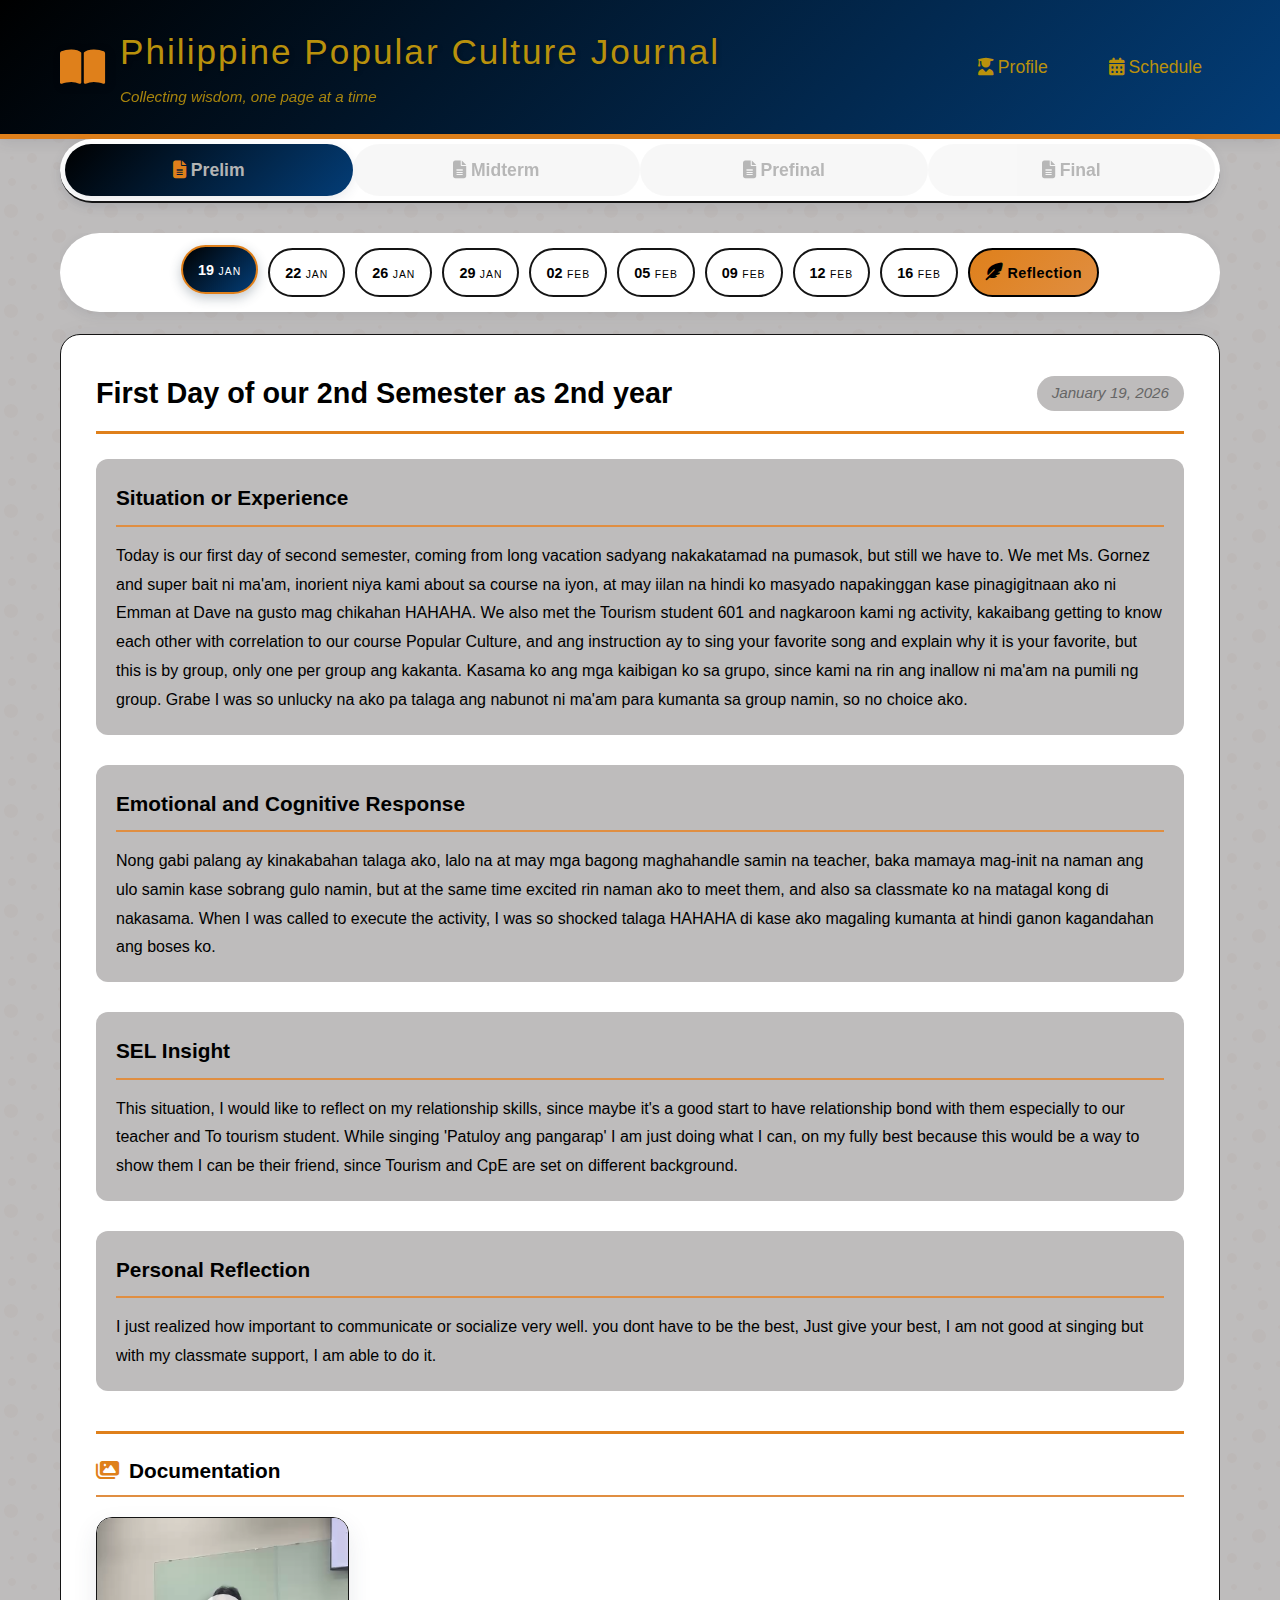
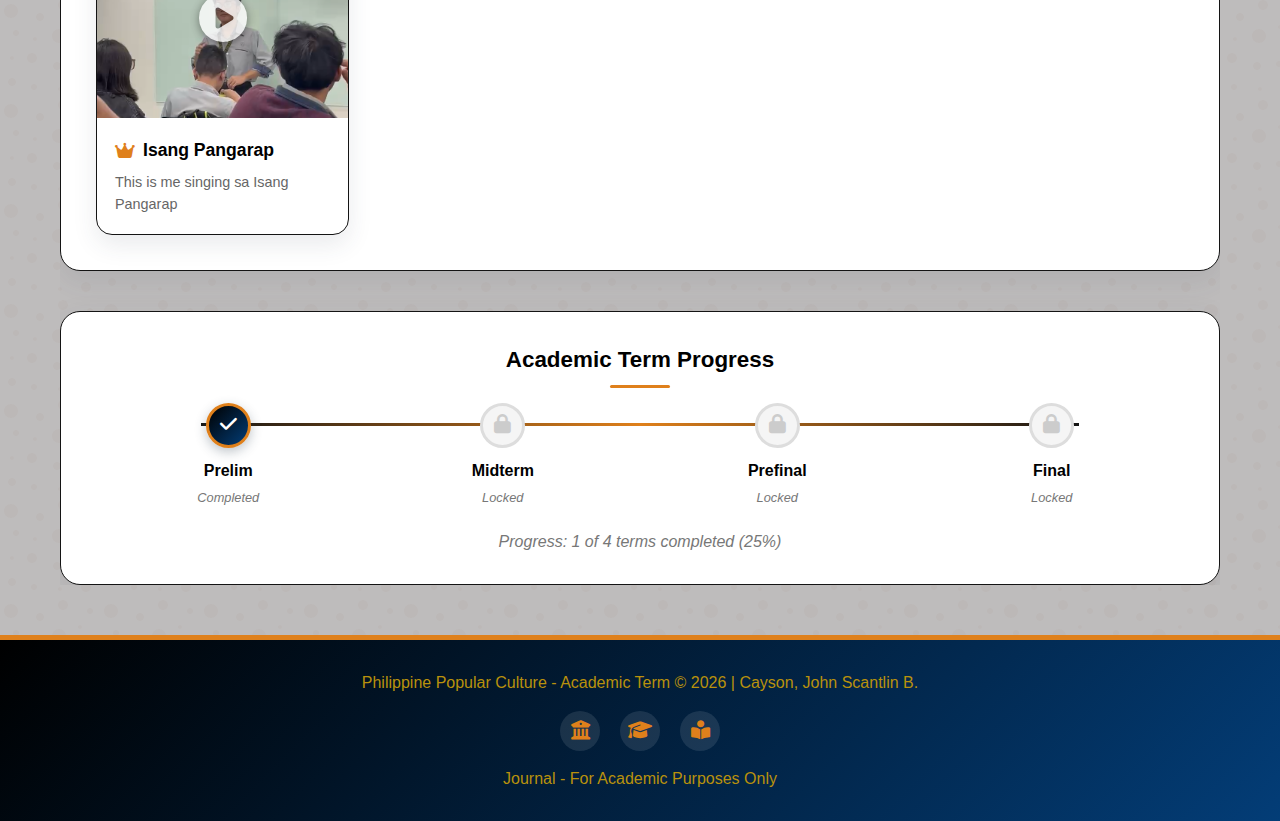
<file: index.html>
<!DOCTYPE html>
<html lang="en">
<head>
    <meta charset="UTF-8">
    <meta name="viewport" content="width=device-width, initial-scale=1.0">
    <title>PPop Journal</title>
    <link rel="icon" href="Journal_icon.png">
    <link rel="stylesheet" href="https://cdnjs.cloudflare.com/ajax/libs/font-awesome/6.4.0/css/all.min.css">
    <link rel="stylesheet" href="styles.css">
</head>
<body>
    <!-- Header Section --> 
    <header>
        <div class="container header-content">
            <div class="logo">
                <i class="fas fa-book-open"></i>
                <div>
                    <h1>Philippine Popular Culture Journal</h1>
                    <p class="tagline">Collecting wisdom, one page at a time</p>
                </div>
            </div>
            <nav>
                <ul>
                    <li><a href="profile.html"><i class="fas fa-user-graduate"></i> Profile</a></li>
                    <li><a href="schedule.html"><i class="fas fa-calendar-alt"></i> Schedule</a></li>
                </ul>
            </nav>
        </div>
    </header>

    <div class="container">
        <!-- Term Navigation -->
        <div class="term-navigation">
            <div class="term-tab active" data-term="prelim">
                <i class="fas fa-file-alt"></i> Prelim
            </div>
            <div class="term-tab locked" data-term="midterm">
                <i class="fas fa-file-alt"></i> Midterm
            </div>
            <div class="term-tab locked" data-term="prefinal">
                <i class="fas fa-file-alt"></i> Prefinal
            </div>
            <div class="term-tab locked" data-term="final">
                <i class="fas fa-file-alt"></i> Final
            </div>
        </div>

        <!-- Main Content Area -->
        <div class="main-content">
            <!-- Prelim Term Content -->
            <div class="term-content active" id="prelim-content">
                <!-- Date Navigation Tabs for Prelim -->
                <div class="date-navigation">
                    <div class="date-tab active" data-date="jan19">
                        <span class="date-day">19</span>
                        <span class="date-month">Jan</span>
                    </div>
                    <div class="date-tab active" data-date="jan22">
                        <span class="date-day">22</span>
                        <span class="date-month">Jan</span>
                    </div>
                    <div class="date-tab active" data-date="jan26">
                        <span class="date-day">26</span>
                        <span class="date-month">Jan</span>
                    </div>
                    <div class="date-tab active" data-date="jan29">
                        <span class="date-day">29</span>
                        <span class="date-month">Jan</span>
                    </div>
                    <div class="date-tab active" data-date="feb2">
                        <span class="date-day">02</span>
                        <span class="date-month">Feb</span>
                    </div>
                    <div class="date-tab active" data-date="feb5">
                        <span class="date-day">05</span>
                        <span class="date-month">Feb</span>
                    </div>
                    <div class="date-tab active" data-date="feb9">
                        <span class="date-day">09</span>
                        <span class="date-month">Feb</span>
                    </div>
                    <div class="date-tab active" data-date="feb12">
                        <span class="date-day">12</span>
                        <span class="date-month">Feb</span>
                    </div>
                    <div class="date-tab active" data-date="feb16">
                        <span class="date-day">16</span>
                        <span class="date-month">Feb</span>
                    </div>
                    <div class="date-tab reflection-tab" data-date="reflection">
                        <i class="fas fa-feather-alt"></i>
                        <span>Reflection</span>
                    </div>
                </div>
                <!--Journal Entry - January 19, 2026-->
                <div class="journal-entry active" id="journal-jan19">
                    <div class="entry-header">
                        <h2 class="entry-title">First Day of our 2nd Semester as 2nd year</h2>
                        <span class="entry-date">January 19, 2026</span>
                    </div>
                    
                    <div class="entry-content">
                        <div class="entry-section">
                            <h3 class="section-heading">Situation or Experience</h3>
                            <p>Today is our first day of second semester, coming from long vacation sadyang nakakatamad na pumasok, but still we have to. We met Ms. Gornez and super bait ni ma'am, inorient niya kami about sa course na iyon, at may iilan na hindi ko masyado napakinggan kase pinagigitnaan ako ni Emman at Dave na gusto mag chikahan HAHAHA. We also met the Tourism student 601 and nagkaroon kami ng activity, kakaibang getting to know each other with correlation to our course Popular Culture, and ang instruction ay to sing your favorite song and explain why it is your favorite, but this is by group, only one per group ang kakanta. Kasama ko ang mga kaibigan ko sa grupo, since kami na rin ang inallow ni ma'am na pumili ng group. Grabe I was so unlucky na ako pa talaga ang nabunot ni ma'am para kumanta sa group namin, so no choice ako.</p>
                        </div>
                        
                        <div class="entry-section">
                            <h3 class="section-heading">Emotional and Cognitive Response</h3>
                            <p>Nong gabi palang ay kinakabahan talaga ako, lalo na at may mga bagong maghahandle samin na teacher, baka mamaya mag-init na naman ang ulo samin kase sobrang gulo namin, but at the same time excited rin naman ako to meet them, and also sa classmate ko na matagal kong di nakasama. When I was called to execute the activity, I was so shocked talaga HAHAHA di kase ako magaling kumanta at hindi ganon kagandahan ang boses ko.</p>
                        </div>
                        
                        <div class="entry-section">
                            <h3 class="section-heading">SEL Insight</h3>
                            <p>This situation, I would like to reflect on my relationship skills, since maybe it's a good start to have relationship bond with them especially to our teacher and To tourism student. While singing 'Patuloy ang pangarap' I am just doing what I can, on my fully best because this would be a way to show them I can be their friend, since Tourism and CpE are set on different background.</p>
                        </div>
                        
                        <div class="entry-section">
                            <h3 class="section-heading">Personal Reflection</h3>
                            <p>I just realized how important to communicate or socialize very well. you dont have to be the best, Just give your best, I am not good at singing but with my classmate support, I am able to do it.</p>
                        </div>
                    </div>
                    
                    <!-- Documentation Images moved inside journal entry -->
                    <div class="documentation-grid">
                        <h3 class="section-heading"><i class="fas fa-images"></i> Documentation</h3>
                        <div class="images-container">
                            <div class="image-card" data-id="1" onclick="openImageModal('1')">
                                <div class="image-wrapper video-wrapper">
                                    <video class="image-real video-thumbnail" 
                                    src="Jan19.mp4"
                                    poster="image.png" 
                                    preload="none"
                                    muted
                                    playsinline>
                                    Your browser doesn't support video.
                                    </video>
                                <div class="image-overlay">
                                <span class="overlay-text">
                            </span>
                        </div>
                    </div>
                                <div class="image-info">
                                    <div class="image-title">
                                        <i class="fas fa-crown"></i>
                                        Isang Pangarap
                                    </div>
                                    <div class="image-description">
                                        This is me singing sa Isang Pangarap
                                    </div>
                                </div>
                            </div>
                            
                        </div>
                    </div>
                </div>

                <!--Journal Entry - January 22, 2026-->
                <div class="journal-entry active" id="journal-jan22">
                    <div class="entry-header">
                        <h2 class="entry-title">Realization</h2>
                        <span class="entry-date">January 22, 2026</span>
                    </div>
                    
                    <div class="entry-content">
                        <div class="entry-section">
                            <h3 class="section-heading">Situation or Experience</h3>
                            <p>Ito na talaga ang pinaka start ng discussion. As expected magaling magturo Si ma'am Gornez, Bago niya lexplain yung topic ay inaask niya kami. The topic is all about Folk culture, High culture and Popular culture, Nag iwan si ma'am ng tanong patungkol sa isang art work na famous daw sa socal media but wala ito sa Museum, schools is it still consider rich culture?, nasagot naman ito ni Dave, 'Hindi' ang kanyang sinagot, sapagkat ito raw ay popular culture, dahil nasa mainstream. It gives me realization that we have types of cutures I thought iisa lang sila HUHUHU. Pagkadating namin sa Folk culture ay grinoup kami ni ma'am per line, for the characteristics of folk culture, napunta samin ang locality, and the good thing about it is we share our prior knowledge on that and nakasagot naman kami.</p>
                        </div>
                        
                        <div class="entry-section">
                            <h3 class="section-heading">Emotional and Cognitive Response</h3>
                            <p>Excited ako para sa magiging discussion kanina, kahit na kinakabahan lalo na nong biglang nag groupings, Di namin siya napaghandaan, but it is just for measuring our prior knowledge with regards to that topic and as long as you express your answer into the exact one, ay goods na. Di naman need na mahaba, ang need is on point.</p>
                        </div>
                        
                        <div class="entry-section">
                            <h3 class="section-heading">SEL Insight</h3>
                            <p>I will connect it to Relationship skill because right after ma'am Gornez gave the instructions, we share our different perspective on the word "Locality". Kami nina Capitan, Ilagan, Rentasida and Collo yung nag share-an ng Ideas, we gather thought and example para Kapag umabot sa amin, meron kaming mashashare.
</p>
                        </div>
                        
                        <div class="entry-section">
                            <h3 class="section-heading">Personal Reflection</h3>
                            <p>Do advance study para next activity we are not Just relying on prior knowledge.</p>
                        </div>
                    </div>
                    
                    <!-- Documentation Images moved inside journal entry -->
                    <!-- <div class="documentation-grid">
                        <h3 class="section-heading"><i class="fas fa-images"></i> Documentation</h3>
                        <div class="images-container">
                            <div class="image-card" data-id="3" onclick="openImageModal('1')">
                                <div class="image-wrapper">
                                    <img src="Image2 (4).jpeg" 
                                         alt="Aftermath of Presentation" 
                                         class="image-real"
                                         loading="lazy"
                                         onerror="this.onerror=null; this.src='https://images.unsplash.com/photo-1544947950-fa07a98d237f?w=800';">
                                    <div class="image-overlay">
                                        <span class="overlay-text">
                                            <i class="fas fa-expand-alt"></i> View
                                        </span>
                                    </div>
                                </div>
                                <div class="image-info">
                                    <div class="image-title">
                                        <i class="fas fa-crown"></i>
                                        Aftermath of the Presentation
                                    </div>
                                    <div class="image-description">
                                        This is what I said to my Groupmates after we did the roleplay
                                    </div>
                                </div>
                            </div>
                            
                            <div class="image-card" data-id="2" onclick="openImageModal('2')">
                                <div class="image-wrapper">
                                    <img src="Image1 (4).jpeg" 
                                         alt="Result" 
                                         class="image-real"
                                         loading="lazy"
                                         onerror="this.onerror=null; this.src='https://images.unsplash.com/photo-1496442226666-8d4d0e62e6e9?w=800';">
                                    <div class="image-overlay">
                                        <span class="overlay-text">
                                            <i class="fas fa-expand-alt"></i> View
                                        </span>
                                    </div>
                                </div>
                                <div class="image-info">
                                    <div class="image-title">
                                        <i class="fas fa-map-pin"></i>
                                        Result of our effort
                                    </div>
                                    <div class="image-description">
                                        The result gave us all goosebumps. We are more eager than ever to improve next time.
                                    </div>
                                </div>
                            </div>
                            
                            <div class="image-card" data-id="3" onclick="openImageModal('3')">
                                <div class="image-wrapper">
                                    <img src="performance.jpeg" 
                                         alt="Other performance Cinderella" 
                                         class="image-real"
                                         loading="lazy"
                                         onerror="this.onerror=null; this.src='https://images.unsplash.com/photo-1456513080510-7bf3a84b82f8?w=800';">
                                    <div class="image-overlay">
                                        <span class="overlay-text">
                                            <i class="fas fa-expand-alt"></i> View
                                        </span>
                                    </div>
                                </div>
                                <div class="image-info">
                                    <div class="image-title">
                                        <i class="fas fa-highlighter"></i>
                                        Cinderella Performance
                                    </div>
                                    <div class="image-description">
                                        The other group's performance was also on top. Everyone Gave their best.
                                    </div>
                                </div>
                            </div>
                            
                            <div class="image-card" data-id="4" onclick="openImageModal('4')">
                                <div class="image-wrapper">
                                    <img src="planning.jpeg" 
                                         alt="Planning" 
                                         class="image-real"
                                         loading="lazy"
                                         onerror="this.onerror=null; this.src='https://images.unsplash.com/photo-1455390582262-044cdead277a?w=800';">
                                    <div class="image-overlay">
                                        <span class="overlay-text">
                                            <i class="fas fa-expand-alt"></i> View
                                        </span>
                                    </div>
                                </div>
                                <div class="image-info">
                                    <div class="image-title">
                                        <i class="fas fa-project-diagram"></i>
                                        Planning
                                    </div>
                                    <div class="image-description">
                                        This conversation show how we plan for props. We thought 26 is the performance.
                                    </div>
                                </div>
                            </div>
                        </div>
                    </div> -->
                </div>

                <!-- Journal Entry - January 26, 2026 -->
                 <div class="journal-entry active" id="journal-jan26">
                    <div class="entry-header">
                        <h2 class="entry-title">First Quiz</h2>
                        <span class="entry-date">January 26, 2026</span>
                    </div>
                    
                    <div class="entry-content">
                        <div class="entry-section">
                            <h3 class="section-heading">Situation or Experience</h3>
                            <p>Nagkaroon kami ng quiz, parang long quiz na rin kase medyo marami, lalo na sa part nong need ng explanation at aminado ako na medyo nahirapan ako, di kase ako nakapag review nang ayos, unang tanong pa lang nalito na ako kung culture lang ba or popular culture, buti mabait si ma'am and inulit niya yung tanong kaya sinagot ko na lang ay Popular Culture. Hindi namin nakuha ni Dave yung "Obon" HAHAHA Omatsuri yung sinagot namin which is ibang tradition pala HAHAHA, pagdating naman sa situational, madali lang naman na ma-identify since well explained ni ma'am ang mga iyon, explanation lang medyo kinapos HAHAHA but brief explanation lang naman ang need. After quiz ay grinoup kami ni ma'am, by counting 1 to 3, I got 1 so my group is Group 1, and our culture to show or present is Popular Culture.</p>
                        </div>
                        
                        <div class="entry-section">
                            <h3 class="section-heading">Emotional and Cognitive Response</h3>
                            <p>Kinakabahan ako habang binabasa mi ma'am yung questions, kase wala maayos na review, dami kase inaasikaso sa bahay and other courses. Also l am very thankful to ma'am Gornez kase nagpapa alala talaga siya, Hindi on the spot yung quiz na yun at nakapagreview pa kahit maikli lang, Also may ilan na malalaman mo talaga ang answer kase na discuss nang maayos.</p>
                        </div>
                        
                        <div class="entry-section">
                            <h3 class="section-heading">SEL Insight</h3>
                            <p>Self management and Responsible Decision making since nagbigay naman ng heads up si ma'am sa teams, dapat nagreview muna ako bago asikasuhin yung other errands ko such as Technopreneurship, Gbooks and personal matter. Kaso I decided to Just do reviewing once na nasa byahe na. Nawalan rin ako ng time management and Hindi mayos ang naging planning ko sa kung ano ang unang gagawin. medyo stess na rin kase me that time.</p>
                        </div>
                        
                        <div class="entry-section">
                            <h3 class="section-heading">Personal Reflection</h3>
                            <p>Do time management and proper decision making para next quiz ay prepared na talaga at tiyak na papasa.</p>
                        </div>
                    </div>
                    
                    <!-- Documentation Images moved inside journal entry -->
                    <div class="documentation-grid">
                        <h3 class="section-heading"><i class="fas fa-images"></i> Documentation</h3>
                        <div class="images-container">
                            <div class="image-card" data-id="2" onclick="openImageModal('2')">
                                <div class="image-wrapper">
                                    <img src="Jan26.jpeg" 
                                         alt="Aftermath of Presentation" 
                                         class="image-real"
                                         loading="lazy"
                                         onerror="this.onerror=null; this.src='https://images.unsplash.com/photo-1544947950-fa07a98d237f?w=800';">
                                    <div class="image-overlay">
                                        <span class="overlay-text">
                                            <i class="fas fa-expand-alt"></i> View
                                        </span>
                                    </div>
                                </div>
                                <div class="image-info">
                                    <div class="image-title">
                                        <i class="fas fa-crown"></i>
                                        Being reminded
                                    </div>
                                    <div class="image-description">
                                        Message of Ms. Gornez to us, for reminders
                                    </div>
                                </div>
                            </div>
                        </div>
                    </div>
                </div>

                <!-- Journal Entry - January 29, 2026 (Default Active) -->
                <div class="journal-entry active" id="journal-jan29">
                    <div class="entry-header">
                        <h2 class="entry-title">Group 1: Popular Culture</h2>
                        <span class="entry-date">January 29, 2026</span>
                    </div>
                    
                    <div class="entry-content">
                        <div class="entry-section">
                            <h3 class="section-heading">Situation or Experience</h3>
                            <p>Ito na yung Role Play at ang napunta samin ay Popular Culture, hindi na kami umabot nong 26 since nag quiz pa kami. Ang dami namin sa group e HAHA at aminado ako na ang hirap mag handle, kaya yung pagiging leader ay binigay ko na kay Vince. So happy na lahat naman ay nag-paparticipate at talagang kahit gabi na e, nag jojoin pa rin sa call, para maayos at ma establish yung plan kagabi. But right before we perform I feel something is off, tapos ang tagal pa dumating ng ilan sa mga member namin. After nong presentation aminado ako na naging kulang yung performance namin, una pa lang may error na, like ang tagal mag simula then paulit ulit kami. Also nahati rin yung focus nong audience since our plan was to showcase Popular Culture that being integrated on Folk Culture, modern fiesta.</p>
                        </div>
                        
                        <div class="entry-section">
                            <h3 class="section-heading">Emotional and Cognitive Response</h3>
                            <p>Masaya naman ako sa nakuha naming 92, at sobrang galing ni ma'am mag critique ng isang performance, nakita niya rin yung sobrang tagal mag-simula at puro "ma'am wait lang po", "isa pa po". Medyo na off rin ako kay Vince non, since meron namang plan na, na established, yet biglang nabago, but then we have to go with the flow and Vince also apologize since naiba nga yung plan. We also pinpoint the comments of ma'am Gornez para next time magawa namin nang maayos and maganda yung performance.
</p>
                        </div>
                        
                        <div class="entry-section">
                            <h3 class="section-heading">SEL Insight</h3>
                            <p>This experience connect to relationship skills and social awareness. The part where Vince Apologize to us means he acknowledge the mistake happened, also we make sure to settle everything and we don't want to have feud between us, just because of misunderstanding on our plan. All of our member participated very well, magagaling silang lahat, lalo na yung mga nag act as bini members, sina Leona and ate Jessica.
</p>
                        </div>
                        
                        <div class="entry-section">
                            <h3 class="section-heading">Personal Reflection</h3>
                            <p>Always choose happiness and accept the result. There is always a next time to do better.</p>
                        </div>
                    </div>
                    
                    <!-- Documentation Images moved inside journal entry -->
                    <div class="documentation-grid">
                        <h3 class="section-heading"><i class="fas fa-images"></i> Documentation</h3>
                        <div class="images-container">
                            <div class="image-card" data-id="3" onclick="openImageModal('3')">
                                <div class="image-wrapper">
                                    <img src="Jan29.jpeg" 
                                         alt="Aftermath of Presentation" 
                                         class="image-real"
                                         loading="lazy"
                                         onerror="this.onerror=null; this.src='https://images.unsplash.com/photo-1544947950-fa07a98d237f?w=800';">
                                    <div class="image-overlay">
                                        <span class="overlay-text">
                                            <i class="fas fa-expand-alt"></i> View
                                        </span>
                                    </div>
                                </div>
                                <div class="image-info">
                                    <div class="image-title">
                                        <i class="fas fa-crown"></i>
                                        Establishing Plan
                                    </div>
                                    <div class="image-description">
                                        We conducted online meeting to build our flow.
                                    </div>
                                </div>
                            </div>
                            
                            <div class="image-card" data-id="4" onclick="openImageModal('4')">
                                <div class="image-wrapper">
                                    <img src="Jan29(1).jpeg" 
                                         alt="Result" 
                                         class="image-real"
                                         loading="lazy"
                                         onerror="this.onerror=null; this.src='https://images.unsplash.com/photo-1496442226666-8d4d0e62e6e9?w=800';">
                                    <div class="image-overlay">
                                        <span class="overlay-text">
                                            <i class="fas fa-expand-alt"></i> View
                                        </span>
                                    </div>
                                </div>
                                <div class="image-info">
                                    <div class="image-title">
                                        <i class="fas fa-map-pin"></i>
                                        Result of our Performance
                                    </div>
                                    <div class="image-description">
                                        The result gave us all goosebumps. We are more eager than ever to improve next time.
                                    </div>
                                </div>
                            </div>
                        </div>
                    </div>
                </div>

                <!-- Journal Entry - February 2, 2026 (Placeholder) -->
                <div class="journal-entry active" id="journal-feb2">
                    <div class="entry-header">
                        <h2 class="entry-title">Talk Show</h2>
                        <span class="entry-date">February 2, 2026</span>
                    </div>
                    
                    <div class="entry-content">
                        <div class="entry-section">
                            <h3 class="section-heading">Situation or Experience</h3>
                            <p>After nong Role play nagbigay ulit si ma'am ng activity which is yung Talk Show. Patungkol naman ito sa Role of Cutural Institutions. Syempre lahat ng naging comment ni ma'am sa Role play ay inapply namin sa talk show. But unfortunately something happened again, this time it is not all about the flow, it is about one of our members who has an important role, nagkasakit si Jennie, na isa sa mga host, so ang nangyari is Jeune took the Hosting alone, at yung script na dapat ay interactive between two host ay na modify na lang into linear conversation, also sa technical like yung musics and ppt ay nagka error din. We are amazed by how Collo acts as a Host, talagang binigay niya ang best niya, and nakakaparoud.</p>
                        </div>
                        
                        <div class="entry-section">
                            <h3 class="section-heading">Emotional and Cognitive Response</h3>
                            <p>Nasaktan ako nong malaman na di makakapasok si Jennie, kase well established na yung plan e, It supposed to be interactive hosting between the two, para hindi maging tamlay ang talk show, kaso wala naman kami magagawa don. Also goods din naman since naka 93 kami, tumaas ng isang point from Role play.</p>
                        </div>
                        
                        <div class="entry-section">
                            <h3 class="section-heading">SEL Insight</h3>
                            <p>This situation navigate my social awareness especially when Jennie did not attend clas at first we are mad and disappointed since we thought everything is fine when we are planning it yesterday, but we found out she is not feeling well, by that we understand her and choose to forgave her and just let it go. We know she will do her best next time.
</p>
                        </div>
                        
                        <div class="entry-section">
                            <h3 class="section-heading">Personal Reflection</h3>
                            <p>Always have a backup plan in case the initial plan fails to meet its requirements, because at that time, we were just waiting for the day of the performance after we finalized the flow, and we did not expect things like that to happen. Also, choose kindness and love. No matter what score we get, as long as we worked hard for it and we are unified.</p>
                        </div>
                    </div>
                    
                    <!-- Documentation Images moved inside journal entry -->
                    <div class="documentation-grid">
                        <h3 class="section-heading"><i class="fas fa-images"></i> Documentation</h3>
                        <div class="images-container">
                            <div class="image-card" data-id="5" onclick="openImageModal('5')">
                                <div class="image-wrapper">
                                    <img src="Feb2.jpeg" 
                                         alt="Aftermath of Presentation" 
                                         class="image-real"
                                         loading="lazy"
                                         onerror="this.onerror=null; this.src='https://images.unsplash.com/photo-1544947950-fa07a98d237f?w=800';">
                                    <div class="image-overlay">
                                        <span class="overlay-text">
                                            <i class="fas fa-expand-alt"></i> View
                                        </span>
                                    </div>
                                </div>
                                <div class="image-info">
                                    <div class="image-title">
                                        <i class="fas fa-crown"></i>
                                        Sneak Peek
                                    </div>
                                    <div class="image-description">
                                        Highlights from the day.
                                    </div>
                                </div>
                            </div>
                            
                            <div class="image-card" data-id="6" onclick="openImageModal('6')">
                                <div class="image-wrapper">
                                    <img src="feb2(1).jpeg" 
                                         alt="Result" 
                                         class="image-real"
                                         loading="lazy"
                                         onerror="this.onerror=null; this.src='https://images.unsplash.com/photo-1496442226666-8d4d0e62e6e9?w=800';">
                                    <div class="image-overlay">
                                        <span class="overlay-text">
                                            <i class="fas fa-expand-alt"></i> View
                                        </span>
                                    </div>
                                </div>
                                <div class="image-info">
                                    <div class="image-title">
                                        <i class="fas fa-map-pin"></i>
                                        Sneak Peek
                                    </div>
                                    <div class="image-description">
                                        Highlights from the day.
                                    </div>
                                </div>
                            </div>
                            
                            <div class="image-card" data-id="7" onclick="openImageModal('7')">
                                <div class="image-wrapper">
                                    <img src="feb2(2).jpeg" 
                                         alt="Other performance Cinderella" 
                                         class="image-real"
                                         loading="lazy"
                                         onerror="this.onerror=null; this.src='https://images.unsplash.com/photo-1456513080510-7bf3a84b82f8?w=800';">
                                    <div class="image-overlay">
                                        <span class="overlay-text">
                                            <i class="fas fa-expand-alt"></i> View
                                        </span>
                                    </div>
                                </div>
                                <div class="image-info">
                                    <div class="image-title">
                                        <i class="fas fa-highlighter"></i>
                                        Sneak Peek
                                    </div>
                                    <div class="image-description">
                                        Captured: hard work + heart.
                                    </div>
                                </div>
                            </div>
                        </div>
                    </div>
                </div>

                

                <!-- Journal Entry - February 5, 2026 (Placeholder) -->
                <div class="journal-entry active" id="journal-feb5">
                    <div class="entry-header">
                        <h2 class="entry-title">Questions and Activity</h2>
                        <span class="entry-date">February 5, 2026</span>
                    </div>
                    
                    <div class="entry-content">
                        <div class="entry-section">
                            <h3 class="section-heading">Situation or Experience</h3>
                            <p>After the presentation of last group, group nila Dave, Andrea, Justin, Dux ay nagkaroon kami ng activity/grouping, hinati kami ni ma'am sa tatlo, ang mga taga Luzon, Visayas and Mindanao at ipaliwanag ang mga indigenous People sa lugar na iyon at saan sila kilala. Ang mga naging ka group ko ay sina Collo, Rentasida, Avila, Ericka, Danicka, Leona at Cuajao. Nag desisyon kami sa kung sino ang magpapaliwanag and we also do some sharings regarding sa prior knowledge sa mga communities under sa Luzon. Naipaliwanag naman ng ayos ni Collo, Rentasida, at Avila ang mga communities tulad nong Igorot, Aeta, Mangyan. Nagdagdag din si ma'am ng information regarding sa mentioned Indigenous People. We also have activity to answer related to IP community.</p>
                        </div>
                        
                        <div class="entry-section">
                            <h3 class="section-heading">Emotional and Cognitive Response</h3>
                            <p>Sobrang nag enjoy kami sa naging presentation nila Dave sa talk show nila, medyo kakaiba yung concept na naisip nong group niya. During the groupings aside from thinking individually and since we have time to think about our designated community, we share some knowledge and I am so happy with what they share since I am not familiar with said community.</p>
                        </div>
                        
                        <div class="entry-section">
                            <h3 class="section-heading">SEL Insight</h3>
                            <p>I would like to connect it to self awareness, since I am aware that I lacked knowledge with said communites but with people around me, also ma'am Gornez plays huge role para mas maintindihan ko kung ano ang kahalagahan at pagkakaiba-iba ng mga IPs na ito, and also I knew they contribute that big for our community.</p>
                        </div>
                        
                        <div class="entry-section">
                            <h3 class="section-heading">Personal Reflection</h3>
                            <p>Listening to my classmate if they are sharing some information is a big help, because they giving you some knowledge you did not know. Also do advance study.</p>
                        </div>
                    </div>
                    
                    <!-- Documentation Images moved inside journal entry -->
                    <!-- <div class="documentation-grid">
                        <h3 class="section-heading"><i class="fas fa-images"></i> Documentation</h3>
                        <div class="images-container">
                            <div class="image-card" data-id="1" onclick="openImageModal('1')">
                                <div class="image-wrapper">
                                    <img src="Image2 (4).jpeg" 
                                         alt="Aftermath of Presentation" 
                                         class="image-real"
                                         loading="lazy"
                                         onerror="this.onerror=null; this.src='https://images.unsplash.com/photo-1544947950-fa07a98d237f?w=800';">
                                    <div class="image-overlay">
                                        <span class="overlay-text">
                                            <i class="fas fa-expand-alt"></i> View
                                        </span>
                                    </div>
                                </div>
                                <div class="image-info">
                                    <div class="image-title">
                                        <i class="fas fa-crown"></i>
                                        Aftermath of the Presentation
                                    </div>
                                    <div class="image-description">
                                        This is what I said to my Groupmates after we did the roleplay
                                    </div>
                                </div>
                            </div>
                            
                            <div class="image-card" data-id="2" onclick="openImageModal('2')">
                                <div class="image-wrapper">
                                    <img src="Image1 (4).jpeg" 
                                         alt="Result" 
                                         class="image-real"
                                         loading="lazy"
                                         onerror="this.onerror=null; this.src='https://images.unsplash.com/photo-1496442226666-8d4d0e62e6e9?w=800';">
                                    <div class="image-overlay">
                                        <span class="overlay-text">
                                            <i class="fas fa-expand-alt"></i> View
                                        </span>
                                    </div>
                                </div>
                                <div class="image-info">
                                    <div class="image-title">
                                        <i class="fas fa-map-pin"></i>
                                        Result of our effort
                                    </div>
                                    <div class="image-description">
                                        The result gave us all goosebumps. We are more eager than ever to improve next time.
                                    </div>
                                </div>
                            </div>
                            
                            <div class="image-card" data-id="3" onclick="openImageModal('3')">
                                <div class="image-wrapper">
                                    <img src="performance.jpeg" 
                                         alt="Other performance Cinderella" 
                                         class="image-real"
                                         loading="lazy"
                                         onerror="this.onerror=null; this.src='https://images.unsplash.com/photo-1456513080510-7bf3a84b82f8?w=800';">
                                    <div class="image-overlay">
                                        <span class="overlay-text">
                                            <i class="fas fa-expand-alt"></i> View
                                        </span>
                                    </div>
                                </div>
                                <div class="image-info">
                                    <div class="image-title">
                                        <i class="fas fa-highlighter"></i>
                                        Cinderella Performance
                                    </div>
                                    <div class="image-description">
                                        The other group's performance was also on top. Everyone Gave their best.
                                    </div>
                                </div>
                            </div>
                            
                            <div class="image-card" data-id="4" onclick="openImageModal('4')">
                                <div class="image-wrapper">
                                    <img src="planning.jpeg" 
                                         alt="Planning" 
                                         class="image-real"
                                         loading="lazy"
                                         onerror="this.onerror=null; this.src='https://images.unsplash.com/photo-1455390582262-044cdead277a?w=800';">
                                    <div class="image-overlay">
                                        <span class="overlay-text">
                                            <i class="fas fa-expand-alt"></i> View
                                        </span>
                                    </div>
                                </div>
                                <div class="image-info">
                                    <div class="image-title">
                                        <i class="fas fa-project-diagram"></i>
                                        Planning
                                    </div>
                                    <div class="image-description">
                                        This conversation show how we plan for props. We thought 26 is the performance.
                                    </div>
                                </div>
                            </div>
                        </div>
                    </div> -->
                </div>

                <!-- Journal Entry - February 9, 2026 (Placeholder) -->
                <div class="journal-entry active" id="journal-feb9">
                    <div class="entry-header">
                        <h2 class="entry-title">Honoring and respecting Indigenous Peoples</h2>
                        <span class="entry-date">February 9, 2026</span>
                    </div>
                    
                    <div class="entry-content">
                        <div class="entry-section">
                            <h3 class="section-heading">Situation or Experience</h3>
                            <p>Ma'am gave us questions for our activity, and it left a mark on me. Paano daw maipapakita ang pag respeto sa mga IPs, ang naging partner ko for that activity is si Antonio na kung saan ang ipinakita namin is more on what we observe lalo na sa course na ang objective is to study culture, they were asking "bat ba natin pinag aaralan to?", "Ano kinalaman nito sa program natin?" asking like that shows disrepecting our own culture and community, your unwillingness to learn about our tradition, disregarding people behind our established norms or culture. That's why we decided to highlight it, simple yet realistic and impactful, and we also indicate to our presentation how we can appreciate our Indigenous People, nag bigay kami ng isang example ng IP, si Lang Dulay. We are happy to present that to everyone.</p>
                        </div>
                        
                        <div class="entry-section">
                            <h3 class="section-heading">Emotional and Cognitive Response</h3>
                            <p>Masaya kami sa ipinakita naming concept or way, paano maipapakita ang respeto sa ating katutubo, talagang pinag isipan namin kung anong gagawin, at ginawa namin ni Antonio ang aming makakaya.</p>
                        </div>
                        
                        <div class="entry-section">
                            <h3 class="section-heading">SEL Insight</h3>
                            <p>This connect to Social Awareness, since our concept was based on what we observed, lalo na sa mga classmate namin at maging sa sarili namin, kaya naman we decided to use that, Questioning our curriculum involving studying Culture, is some sort of disrespectful to the community.</p>
                        </div>
                        
                        <div class="entry-section">
                            <h3 class="section-heading">Personal Reflection</h3>
                            <p>Be observant and somehow our small actions can lead to disrespecting others, so always be careful. </p>
                        </div>
                    </div>
                    
                    <!-- Documentation Images moved inside journal entry -->
                    <!-- <div class="documentation-grid">
                        <h3 class="section-heading"><i class="fas fa-images"></i> Documentation</h3>
                        <div class="images-container">
                            <div class="image-card" data-id="1" onclick="openImageModal('1')">
                                <div class="image-wrapper">
                                    <img src="Image2 (4).jpeg" 
                                         alt="Aftermath of Presentation" 
                                         class="image-real"
                                         loading="lazy"
                                         onerror="this.onerror=null; this.src='https://images.unsplash.com/photo-1544947950-fa07a98d237f?w=800';">
                                    <div class="image-overlay">
                                        <span class="overlay-text">
                                            <i class="fas fa-expand-alt"></i> View
                                        </span>
                                    </div>
                                </div>
                                <div class="image-info">
                                    <div class="image-title">
                                        <i class="fas fa-crown"></i>
                                        Aftermath of the Presentation
                                    </div>
                                    <div class="image-description">
                                        This is what I said to my Groupmates after we did the roleplay
                                    </div>
                                </div>
                            </div>
                            
                            <div class="image-card" data-id="2" onclick="openImageModal('2')">
                                <div class="image-wrapper">
                                    <img src="Image1 (4).jpeg" 
                                         alt="Result" 
                                         class="image-real"
                                         loading="lazy"
                                         onerror="this.onerror=null; this.src='https://images.unsplash.com/photo-1496442226666-8d4d0e62e6e9?w=800';">
                                    <div class="image-overlay">
                                        <span class="overlay-text">
                                            <i class="fas fa-expand-alt"></i> View
                                        </span>
                                    </div>
                                </div>
                                <div class="image-info">
                                    <div class="image-title">
                                        <i class="fas fa-map-pin"></i>
                                        Result of our effort
                                    </div>
                                    <div class="image-description">
                                        The result gave us all goosebumps. We are more eager than ever to improve next time.
                                    </div>
                                </div>
                            </div>
                            
                            <div class="image-card" data-id="3" onclick="openImageModal('3')">
                                <div class="image-wrapper">
                                    <img src="performance.jpeg" 
                                         alt="Other performance Cinderella" 
                                         class="image-real"
                                         loading="lazy"
                                         onerror="this.onerror=null; this.src='https://images.unsplash.com/photo-1456513080510-7bf3a84b82f8?w=800';">
                                    <div class="image-overlay">
                                        <span class="overlay-text">
                                            <i class="fas fa-expand-alt"></i> View
                                        </span>
                                    </div>
                                </div>
                                <div class="image-info">
                                    <div class="image-title">
                                        <i class="fas fa-highlighter"></i>
                                        Cinderella Performance
                                    </div>
                                    <div class="image-description">
                                        The other group's performance was also on top. Everyone Gave their best.
                                    </div>
                                </div>
                            </div>
                            
                            <div class="image-card" data-id="4" onclick="openImageModal('4')">
                                <div class="image-wrapper">
                                    <img src="planning.jpeg" 
                                         alt="Planning" 
                                         class="image-real"
                                         loading="lazy"
                                         onerror="this.onerror=null; this.src='https://images.unsplash.com/photo-1455390582262-044cdead277a?w=800';">
                                    <div class="image-overlay">
                                        <span class="overlay-text">
                                            <i class="fas fa-expand-alt"></i> View
                                        </span>
                                    </div>
                                </div>
                                <div class="image-info">
                                    <div class="image-title">
                                        <i class="fas fa-project-diagram"></i>
                                        Planning
                                    </div>
                                    <div class="image-description">
                                        This conversation show how we plan for props. We thought 26 is the performance.
                                    </div>
                                </div>
                            </div>
                        </div>
                    </div> -->
                </div>

                <!-- Journal Entry - February 12, 2026 (Placeholder) -->
                <div class="journal-entry active" id="journal-feb12">
                    <div class="entry-header">
                        <h2 class="entry-title">Final Recitation and Journal Drafts</h2>
                        <span class="entry-date">February 12, 2026</span>
                    </div>
                    
                    <div class="entry-content">
                        <div class="entry-section">
                            <h3 class="section-heading">Situation or Experience</h3>
                            <p>Medyo na late ako ng pag pasok kanina, kase late na ako nakatulog, ang dami ko pa kaseng inasikaso, but I am so thankful naka abot pa rin, pagkapasok ko pa lang ng room medyo di na maganda ang ambiance, nangongolekta na pala si ma'am ng drafts, medyo kinabahan din ako non, buti nagagawa ko naman ang drafts para sa journal, sabi kase ni ma'am Gornez in serious tone na "lumabas na ang walang journal", "magpunta na lang ng roofdeck" grabe nakakatakot yun, but I do understand her since sinabi niya naman samin yun nong Feb 5, kaya lang nasabi ni ma'am na Friday daw, kaya may ilan sa classmate namin ay late makakapag pasa, buti na lang laging nasa bag ko yung drafts at naipasa ko naman kay ma'am. Also nagkaroon kami ng Final recitation sa kanya, where in bubunot kami ng tanong and sasagutin namin iyon based on our understanding, hindi lang dapat mag rerely sa handout, patungkol ang recitation sa Cultural Studies Theory. Sadly di kami naabutan and next meeting pa kami makakapag recite, pero nasa akin na yung tanong, and the questions is about one of the core principle of Cultural Studies Theory where in it talks about interpretation. </p>
                        </div>
                        
                        <div class="entry-section">
                            <h3 class="section-heading">Emotional and Cognitive Response</h3>
                            <p>Medyo kinabahan ako nong alam ko malalate ako, but then nong nasa SM na ako, tinakbo ko na kaysa sumakay kase as I measured mas mabilis pa tumakbo kaysa sa sumakay, at medyo malapit na naman, tsaka wala na pala ako pamasahe HUHU. After I got my questions, I think it in a way as a user not as someone who will just explain about it, since it is situational, so I have to relate it to real life scenario, medyo kabado at nanginginig kase nga dapat own explanation yun, after knowing na sa next meeting pa kami ay naka hinga naman ako nang maluwag.</p>
                        </div>
                        
                        <div class="entry-section">
                            <h3 class="section-heading">SEL Insight</h3>
                            <p>Responsible decision making, since ako rin naman ang may gawa bat ako nalate e, if I decided to finish the task tomorrow, edi sana di ako nalate, pero buti na lang talaga e wala pa ginagawa, 15mins din ata ako late e, grabee yun. Good thing I studied the cultural studies theory kaya medyo may alam na ako sa mga pwedeng itanong, yun rin pala ang isa sa mga reason why ako nalate.</p>
                        </div>
                        
                        <div class="entry-section">
                            <h3 class="section-heading">Personal Reflection</h3>
                            <p>Matulog nang maaga para next time di na malate HAHA, kidding aside, be responsible student and enhance time management, because as a student it is important to have that, para di tayo ma burnout, and one activity at a time.</p>
                        </div>
                    </div>
                    
                    <!-- Documentation Images moved inside journal entry -->
                    <div class="documentation-grid">
                        <h3 class="section-heading"><i class="fas fa-images"></i> Documentation</h3>
                        <div class="images-container">
                            <div class="image-card" data-id="8" onclick="openImageModal('8')">
                                <div class="image-wrapper">
                                    <img src="Feb12.jpeg" 
                                         alt="Aftermath of Presentation" 
                                         class="image-real"
                                         loading="lazy"
                                         onerror="this.onerror=null; this.src='https://images.unsplash.com/photo-1544947950-fa07a98d237f?w=800';">
                                    <div class="image-overlay">
                                        <span class="overlay-text">
                                            <i class="fas fa-expand-alt"></i> View
                                        </span>
                                    </div>
                                </div>
                                <div class="image-info">
                                    <div class="image-title">
                                        <i class="fas fa-crown"></i>
                                        Question I got
                                    </div>
                                    <div class="image-description">
                                        This is what I got.
                                    </div>
                                </div>
                            </div>
                        </div>
                    </div>
                </div>

                <!-- Journal Entry - February 16, 2026 (Placeholder) -->
                <div class="journal-entry active" id="journal-feb16">
                    <div class="entry-header">
                        <h2 class="entry-title"> Last Meeting for Prelim </h2>
                        <span class="entry-date">February 16, 2026</span>
                    </div>
                    
                    <div class="entry-content">
                        <div class="entry-section">
                            <h3 class="section-heading">Situation or Experience</h3>
                            <p>Dahil nalate ako nong previous meeting, ngayon naman, I make sure na, maaga ako makakapasok, pambawi don sa late ko. Nag continue si ma'am ng final recitation, since hindi natapos nong nakaraan, maayos ko naman na nasagot yung tanong na nakuha ko, medyo mahaba nga lang sagot ko HUHUH, dala na rin siguro ng kaba at puyat, kase wala pa ako masyadong tulog. I mentioned some realities I am seeing, since the questions is all about interpretation of one user to a post or videos, and as one of active user, ginamit ko yung na oobserve ko to answer that question and share some event I experienced. After the final recitation ay nagkaroon kami ng quiz, 20 items in all, at thankful kami kay ma'am kase nag bigay siya ng choices, and also merong pattern ang galingg, I just notice the first 10 items on board being written inversely, so nakakuha ako ng idea ano yung magiging sagot, but on the second 10 items, don na ako medyo nagkaduda, kase I also noticed the pattern, but when the Questions being spoken related to IPs, don na nagulo ang lahat HAHAH, I swap the correct answer, between Indigenous People and the ICC (Indigenous Cultural Communities) e hindi ko rin sila nabasa sa handout so ayun, also I am busy transferring my answer into new paper since meron ako erasure sa first paper ko, due to taranta na rin di ko na naprocess yung questions HAHAHA. pero nag highlight talagaa this day is si ma'am, grabe yung consideration niya. Thank you so much po ma'am, mas pag iigihan ko pa po.</p>
                        </div>
                        
                        <div class="entry-section">
                            <h3 class="section-heading">Emotional and Cognitive Response</h3>
                            <p>I really appreciate what Ma'am Gornez did for our quiz. It really lessened my fear of failing. I'm also happy because I wasn't late, I arrived so early that it was just me, Collo, Pampliega, Taraya, Laurente, and Vitales who were there. Medyo kinabahan din talaga ako sa naging final recitation ko, but then thankful nakikinig naman sila, so mas nag eager pa ako iexplain yung naging sagot ko, and I do really like the question I got. The quiz felt so much easier because Ma'am added a pattern and even gave us some clues. Thank you so much, Ma'am!</p>
                        </div>
                        
                        <div class="entry-section">
                            <h3 class="section-heading">SEL Insight</h3>
                            <p>This experience showed me that I am practicing Social Awareness, which means I am able to understand and appreciate the perspectives of others, especially my teacher, Ma'am Gornez.

I recognized how much effort she put into helping us. By giving clues, patterns, and choices during our quiz, she created a supportive learning environment that lessened my fear of failing. I could feel that she genuinely cares about her students' success, and that made me more thankful and motivated. During recitation, I also shared real observations from my own experience as an active social media user, which helped me connect personally to the lesson. Looking back, I realize I was aware not just of my own struggles, but also of my teacher's consideration and the learning atmosphere she created for all of us.</p>
                        </div>
                        
                        <div class="entry-section">
                            <h3 class="section-heading">Personal Reflection</h3>
                            <p>Today, I realized how much a teacher's consideration can impact a student's confidence and learning.</p>
                        </div>
                    </div>
                    
                    <!-- Documentation Images moved inside journal entry -->
                    <div class="documentation-grid">
                        <h3 class="section-heading"><i class="fas fa-images"></i> Documentation</h3>
                        <div class="images-container">
                            <div class="image-card" data-id="9" onclick="openImageModal('9')">
                                <div class="image-wrapper">
                                    <img src="feb16.jpeg" 
                                         alt="Aftermath of Presentation" 
                                         class="image-real"
                                         loading="lazy"
                                         onerror="this.onerror=null; this.src='https://images.unsplash.com/photo-1544947950-fa07a98d237f?w=800';">
                                    <div class="image-overlay">
                                        <span class="overlay-text">
                                            <i class="fas fa-expand-alt"></i> View
                                        </span>
                                    </div>
                                </div>
                                <div class="image-info">
                                    <div class="image-title">
                                        <i class="fas fa-crown"></i>
                                        I arrived that early
                                    </div>
                                    <div class="image-description">
                                        Talagang inagahan ko, pambawi sa late ko nong previous meeting
                                    </div>
                                </div>
                            </div>
                            
                            <div class="image-card" data-id="10" onclick="openImageModal('11')">
                                <div class="image-wrapper">
                                    <img src="feb16(1).jpeg" 
                                         alt="Result" 
                                         class="image-real"
                                         loading="lazy"
                                         onerror="this.onerror=null; this.src='https://images.unsplash.com/photo-1496442226666-8d4d0e62e6e9?w=800';">
                                    <div class="image-overlay">
                                        <span class="overlay-text">
                                            <i class="fas fa-expand-alt"></i> View
                                        </span>
                                    </div>
                                </div>
                                <div class="image-info">
                                    <div class="image-title">
                                        <i class="fas fa-map-pin"></i>
                                        Choices
                                    </div>
                                    <div class="image-description">
                                        Thankful kay ma'am Gornez for this.
                                    </div>
                                </div>
                            </div>
                            
                            <div class="image-card" data-id="11" onclick="openImageModal('11')">
                                <div class="image-wrapper">
                                    <img src="feb16(2).jpeg" 
                                         alt="Planning" 
                                         class="image-real"
                                         loading="lazy"
                                         onerror="this.onerror=null; this.src='https://images.unsplash.com/photo-1455390582262-044cdead277a?w=800';">
                                    <div class="image-overlay">
                                        <span class="overlay-text">
                                            <i class="fas fa-expand-alt"></i> View
                                        </span>
                                    </div>
                                </div>
                                <div class="image-info">
                                    <div class="image-title">
                                        <i class="fas fa-project-diagram"></i>
                                        Mistakes
                                    </div>
                                    <div class="image-description">
                                        Sayangg talaga to e, but babawi next time. Sana po ma'am may pattern ulit HEHE
                                    </div>
                                </div>
                            </div>
                        </div>
                    </div>
                </div>

                <!-- PRELIM REFLECTION -->
                <div class="journal-entry reflection-entry" id="journal-reflection">
                    <div class="entry-header">
                        <h2 class="entry-title"><i class="fas fa-feather-alt"></i> PRELIM REFLECTION</h2>
                        <span class="entry-date">End of Prelim Term</span>
                    </div>
                    
                    <div class="entry-content">
                        <div class="entry-section">
                            <h3 class="section-heading">Overall Experience</h3>
                            <p>Looking back, I can honestly say that this prelim gave me something I never expected. At first, I thought everything would be so formal and strict, just lectures, deadlines, and pressure. But as the days went on, that idea completely changed. I realized that learning doesn't always have to be so serious; there can also be laughter, sharing of knowledge, and different activities that make the lessons more engaging. Ma'am Gornez really made a difference. She wasn't just an excellent instructor she was also someone who understood us and knew how to create a classroom environment where we felt comfortable to participate and even make mistakes. </p>
                            
<p>Because of this, I can say that my prelim ended on a good note. I gained more than just grades, I gained realizations. I learned how important our culture is, especially the role of Indigenous Peoples and the laws that protect their heritage. These are things I used to only hear about, but now I actually understand and appreciate. Of course, I won't lie, there were moments of nervousness, especially with all the activities we had to accomplish. But in the end, it was all worth it. Not only did I learn a lot, but I also got to know some of my new classmates better. This course brought us together, and I'm thankful for that.</p>
                        </div>
                        
                        <div class="entry-section">
                            <h3 class="section-heading">Key Learnings</h3>
                          <p>One of the biggest lessons I will carry with me is the importance of advance study. I realized that if I really want to keep up with the discussion and understand the lessons deeply, I need to prepare ahead of time. It makes a huge difference when you already have an idea of what will be discussed, you can participate more and learn more. </p>

<p>Another thing I learned is the value of sharing knowledge. Hindi puro sarili lang. There were moments when I knew something that my classmates didn't, and I was able to share it with them. At the same time, there were also times when they were the ones who helped me understand a topic better. Learning becomes richer and more meaningful when it is shared. It builds connection, and it reminds us that we are not alone in this journey.</p>
                        </div>
                        
                        <!-- <div class="entry-section">
                            <h3 class="section-heading">SEL Growth</h3>
                            <p>Reflect on how your social and emotional learning has developed throughout the term.</p>                        
                        </div> -->
                        
                        <div class="entry-section">
                            <h3 class="section-heading">Looking Forward</h3>
                            <p>As we move forward to the next part of this course, I am hoping for more fun and meaningful activities. I want to keep learning, not just from our lessons but also from the people around me. Sana ganito pa rin yung atmosphere, yung may tawanan, may kwentuhan, pero marami pa ring natututunan. And of course, sa exam ng Wednesday, sana kayanin. I'll do my best and bring with me everything Ma'am has taught us.</p>
                        </div>
                    </div>
                </div>
            </div>
            
            <!-- Midterm Term Content (Locked) -->
            <!-- <div class="term-content" id="midterm-content">
                <div class="locked-container">
                    <div class="locked-icon">
                        <i class="fas fa-lock"></i>
                    </div>
                    <h2 class="locked-message">Midterm Journal Entry</h2>
                    <p class="locked-submessage">This section will be available during the midterm period</p>
                    <p class="locked-submessage">Expected unlock date: March 2026</p>
                </div>
            </div> -->
            
            <!-- Prefinal Term Content (Locked) -->
            <!-- <div class="term-content" id="prefinal-content">
                <div class="locked-container">
                    <div class="locked-icon">
                        <i class="fas fa-lock"></i>
                    </div>
                    <h2 class="locked-message">Prefinal Journal Entry</h2>
                    <p class="locked-submessage">This section will be available during the prefinal period</p>
                    <p class="locked-submessage">Expected unlock date: April 2026</p>
                </div>
            </div> -->
            
            <!-- Final Term Content (Locked) -->
            <!-- <div class="term-content" id="final-content">
                <div class="locked-container">
                    <div class="locked-icon">
                        <i class="fas fa-lock"></i>
                    </div>
                    <h2 class="locked-message">Final Journal Entry</h2>
                    <p class="locked-submessage">This section will be available during the final period</p>
                    <p class="locked-submessage">Expected unlock date: May 2026</p>
                </div>
            </div> -->
            
            <!-- Academic Progress -->
            <div class="academic-progress">
                <div class="progress-container">
                    <h2 class="progress-title">Academic Term Progress</h2>
                    <div class="progress-stages">
                        <div class="progress-stage">
                            <div class="stage-icon active">
                                <i class="fas fa-check"></i>
                            </div>
                            <div class="stage-name active">Prelim</div>
                            <div class="stage-status">Completed</div>
                        </div>
                        <div class="progress-stage">
                            <div class="stage-icon locked">
                                <i class="fas fa-lock"></i>
                            </div>
                            <div class="stage-name">Midterm</div>
                            <div class="stage-status">Locked</div>
                        </div>
                        <div class="progress-stage">
                            <div class="stage-icon locked">
                                <i class="fas fa-lock"></i>
                            </div>
                            <div class="stage-name">Prefinal</div>
                            <div class="stage-status">Locked</div>
                        </div>
                        <div class="progress-stage">
                            <div class="stage-icon locked">
                                <i class="fas fa-lock"></i>
                            </div>
                            <div class="stage-name">Final</div>
                            <div class="stage-status">Locked</div>
                        </div>
                    </div>
                    <p style="text-align: center; color: #777; font-style: italic;">Progress: 1 of 4 terms completed (25%)</p>
                </div>
            </div>
        </div>
    </div>

    <!-- Modal Container -->
    <div id="expandedDetailsContainer"></div>

    <!-- Footer -->
    <footer>
        <div class="container footer-content">
            <p>Philippine Popular Culture - Academic Term &copy; 2026 | Cayson, John Scantlin B.</p>
            <div class="social-links">
                <span class="icon-wrapper"><i class="fas fa-university"></i></span>
                <span href="#" class="icon-wrapper"><i class="fas fa-graduation-cap"></i></span>
                <span href="#" class="icon-wrapper"><i class="fas fa-book-reader"></i></span>
            </div>
            <p>Journal - For Academic Purposes Only</p>
        </div>
    </footer>

    <script src="script.js"></script>
</body>

</html>
</file>
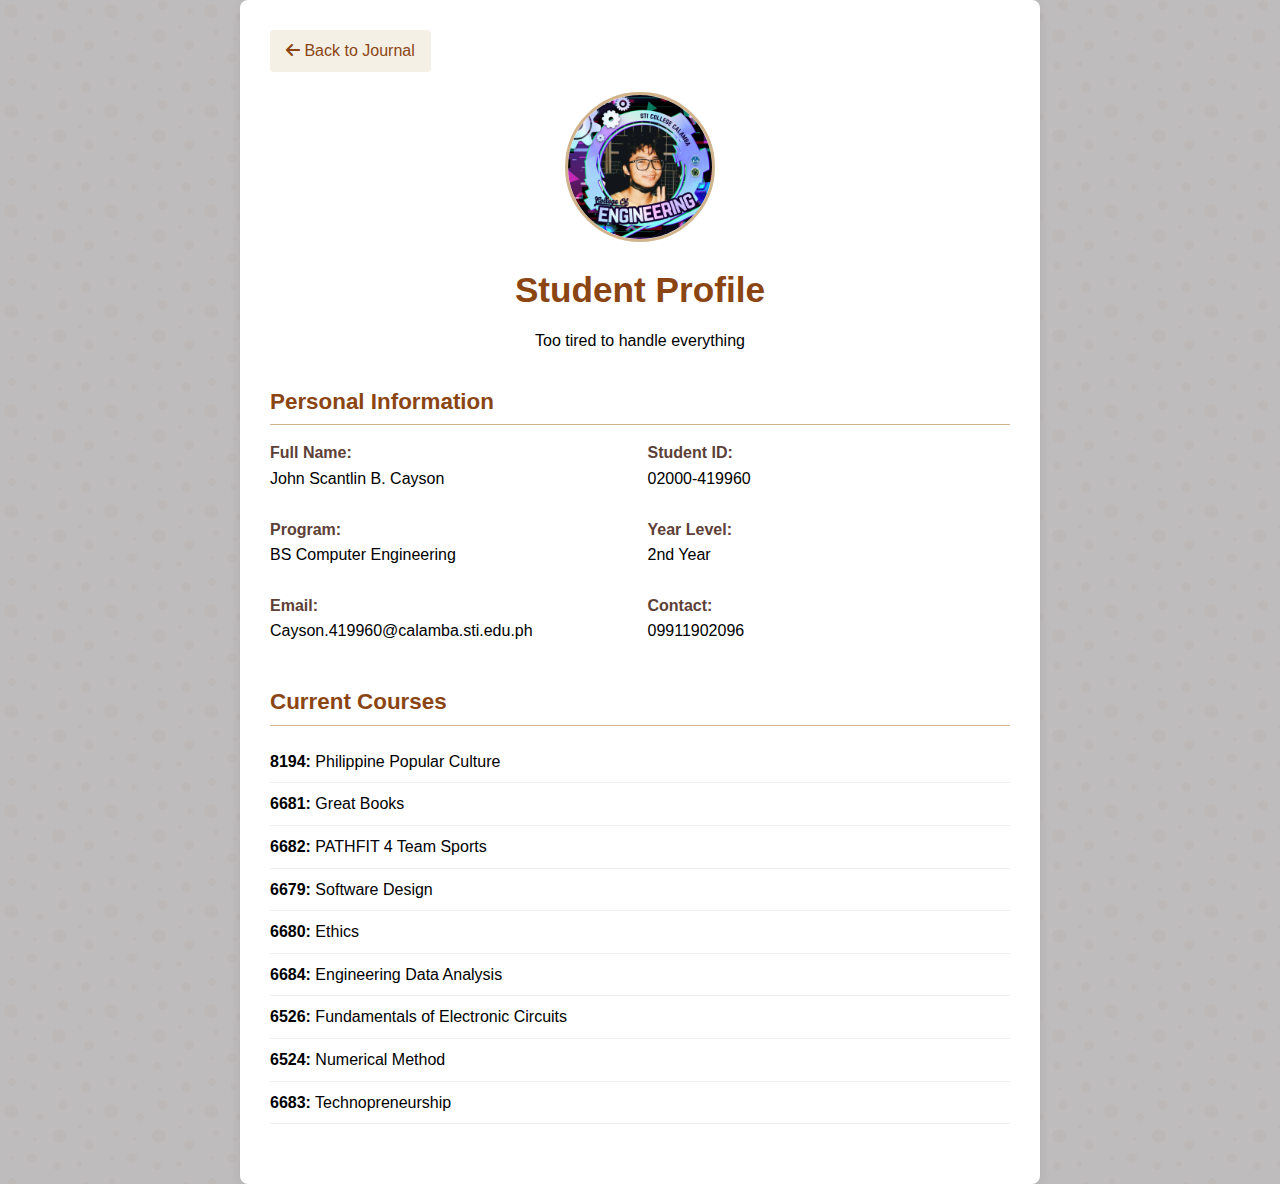
<file: profile.html>
<!DOCTYPE html>
<html lang="en">
<head>
    <meta charset="UTF-8">
    <meta name="viewport" content="width=device-width, initial-scale=1.0">
    <title>Student Profile - Great Books Journal</title>
    <link rel="icon" href="Profile_icon.png">
    <link rel="stylesheet" href="https://cdnjs.cloudflare.com/ajax/libs/font-awesome/6.4.0/css/all.min.css">
    <link rel="stylesheet" href="styles.css">
    <style>
        .profile-container {
            max-width: 800px;
            margin: 0 auto;
            background-color: white;
            border-radius: 8px;
            padding: 30px;
            box-shadow: 0 4px 12px rgba(0, 0, 0, 0.08);
        }
        
        .back-link {
            display: inline-block;
            margin-bottom: 20px;
            color: #8B4513;
            text-decoration: none;
            padding: 8px 16px;
            background-color: #f5f0e6;
            border-radius: 4px;
            transition: all 0.3s;
        }
        
        .back-link:hover {
            background-color: #D2B48C;
            color: #5D4037;
        }
        
        .profile-header {
            text-align: center;
            margin-bottom: 30px;
        }
        
        .profile-pic {
            width: 150px;
            height: 150px;
            border-radius: 50%;
            object-fit: cover;
            border: 3px solid #D2B48C;
            margin: 0 auto 20px;
            display: block;
        }
        
        .profile-container h1 {
            color: #8B4513;
            margin-bottom: 10px;
            font-size: 2.2rem;
        }
        
        .section {
            margin-bottom: 30px;
        }
        
        .section h2 {
            color: #8B4513;
            padding-bottom: 5px;
            border-bottom: 1px solid #D2B48C;
            margin-bottom: 15px;
            font-size: 1.4rem;
        }
        
        .info-grid {
            display: grid;
            grid-template-columns: repeat(2, 1fr);
            gap: 15px;
        }
        
        .info-item {
            margin-bottom: 10px;
        }
        
        .info-label {
            font-weight: bold;
            color: #5D4037;
        }
        
        .courses-list {
            list-style-type: none;
            padding: 0;
        }
        
        .courses-list li {
            padding: 8px 0;
            border-bottom: 1px solid #eee;
        }
        
        @media (max-width: 600px) {
            .info-grid {
                grid-template-columns: 1fr;
            }
            
            .profile-pic {
                width: 120px;
                height: 120px;
            }
            
            .profile-container h1 {
                font-size: 1.8rem;
            }
        }
    </style>
</head>
<body>
    <div class="profile-container">
        <a href="index.html" class="back-link">
            <i class="fas fa-arrow-left"></i> Back to Journal
        </a>
        
        <div class="profile-header">
            
            <img src="profile.png" 
                 alt="Profile Picture" 
                 class="profile-pic">
            
            <h1>Student Profile</h1>
            <p>Too tired to handle everything</p>
        </div>
        
        <div class="section">
            <h2>Personal Information</h2>
            <div class="info-grid">
                <div class="info-item">
                    <div class="info-label">Full Name:</div>
                    <div>John Scantlin B. Cayson</div>
                </div>
                <div class="info-item">
                    <div class="info-label">Student ID:</div>
                    <div>02000-419960</div>
                </div>
                <div class="info-item">
                    <div class="info-label">Program:</div>
                    <div>BS Computer Engineering</div>
                </div>
                <div class="info-item">
                    <div class="info-label">Year Level:</div>
                    <div>2nd Year</div>
                </div>
                <div class="info-item">
                    <div class="info-label">Email:</div>
                    <div>Cayson.419960@calamba.sti.edu.ph</div>
                </div>
                <div class="info-item">
                    <div class="info-label">Contact:</div>
                    <div>09911902096</div>
                </div>
            </div>
        </div>
        
        <div class="section">
            <h2>Current Courses</h2>
            <ul class="courses-list">
                <li><strong>8194:</strong> Philippine Popular Culture</li>
                <li><strong>6681:</strong> Great Books</li>
                <li><strong>6682:</strong> PATHFIT 4 Team Sports</li>
                <li><strong>6679:</strong> Software Design</li>
                <li><strong>6680:</strong> Ethics</li>
                <li><strong>6684:</strong> Engineering Data Analysis</li>
                <li><strong>6526:</strong> Fundamentals of Electronic Circuits</li>
                <li><strong>6524:</strong> Numerical Method</li>
                <li><strong>6683:</strong> Technopreneurship</li>
            </ul>
        </div>
        
        <!-- <div class="section">
            <h2>Academic Interests</h2>
            <p>Math</p>
        </div> -->
    </div>
</body>
</html>
</file>
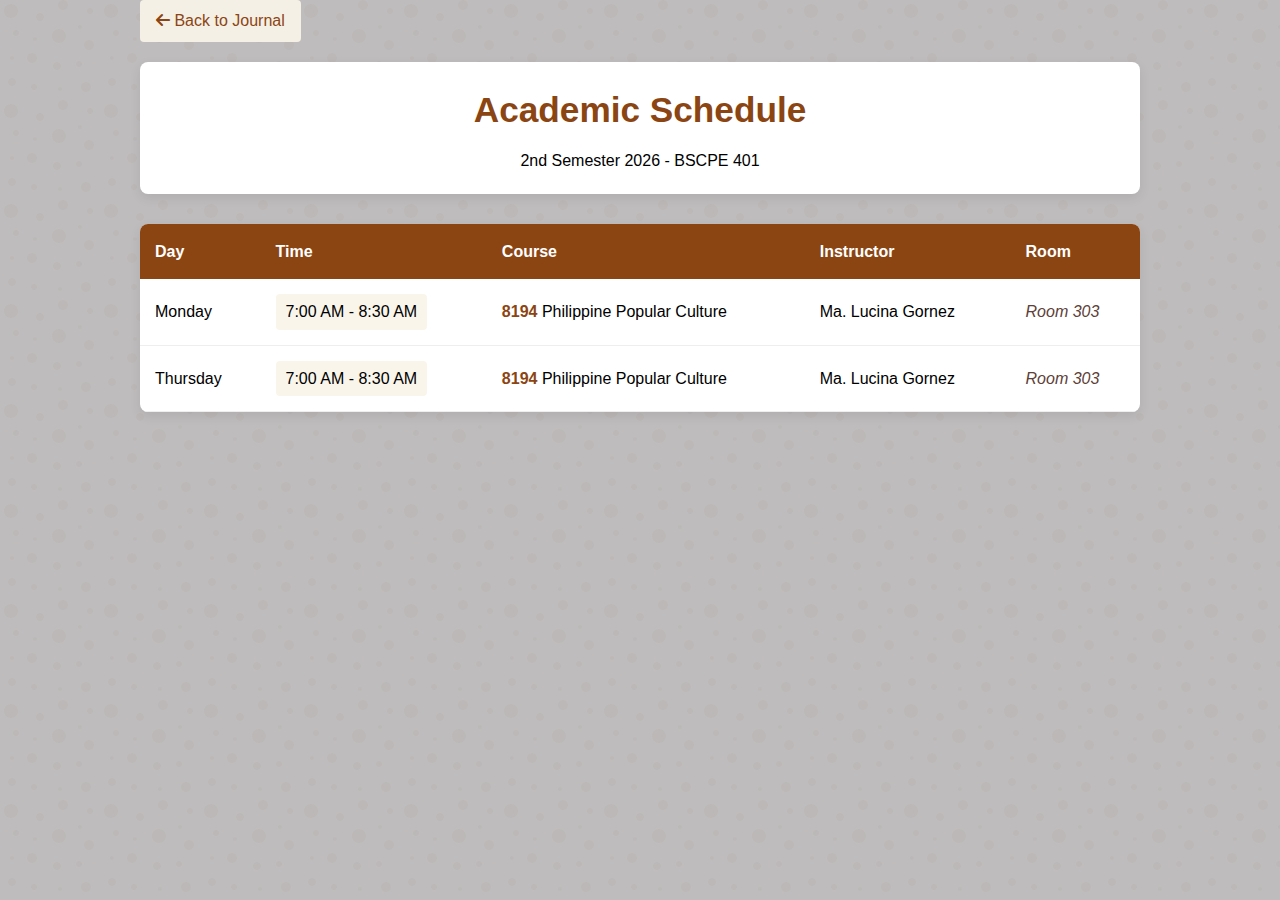
<file: schedule.html>
<!DOCTYPE html>
<html lang="en">
<head>
    <meta charset="UTF-8">
    <meta name="viewport" content="width=device-width, initial-scale=1.0">
    <title>Academic Schedule - Great Books Journal</title>
    <link rel="icon" href="Schedule_icon.png">
    <link rel="stylesheet" href="https://cdnjs.cloudflare.com/ajax/libs/font-awesome/6.4.0/css/all.min.css">
    <link rel="stylesheet" href="styles.css">
    <style>
        .schedule-container {
            max-width: 1000px;
            margin: 0 auto;
        }
        
        .back-link {
            display: inline-block;
            margin-bottom: 20px;
            color: #8B4513;
            text-decoration: none;
            padding: 8px 16px;
            background-color: #f5f0e6;
            border-radius: 4px;
            transition: all 0.3s;
        }
        
        .back-link:hover {
            background-color: #D2B48C;
            color: #5D4037;
        }
        
        .schedule-header {
            text-align: center;
            margin-bottom: 30px;
            background-color: white;
            border-radius: 8px;
            padding: 20px;
            box-shadow: 0 4px 12px rgba(0, 0, 0, 0.08);
        }
        
        .schedule-container h1 {
            color: #8B4513;
            margin-bottom: 10px;
            font-size: 2.2rem;
        }
        
        .term-selector {
            display: flex;
            justify-content: center;
            gap: 10px;
            margin-bottom: 30px;
            flex-wrap: wrap;
        }
        
        .term-btn {
            padding: 10px 20px;
            background-color: #D2B48C;
            border: none;
            border-radius: 4px;
            cursor: pointer;
            font-weight: bold;
            transition: all 0.3s;
            min-width: 120px;
        }
        
        .term-btn:hover {
            background-color: #C2A47C;
        }
        
        .term-btn.active {
            background-color: #8B4513;
            color: white;
        }
        
        .schedule-table {
            width: 100%;
            border-collapse: collapse;
            background-color: white;
            border-radius: 8px;
            overflow: hidden;
            box-shadow: 0 4px 12px rgba(0, 0, 0, 0.08);
            margin-bottom: 20px;
        }
        
        .schedule-table th {
            background-color: #8B4513;
            color: white;
            padding: 15px;
            text-align: left;
        }
        
        .schedule-table td {
            padding: 15px;
            border-bottom: 1px solid #eee;
        }
        
        .schedule-table tr:hover {
            background-color: #f9f5eb;
        }
        
        .course-code {
            font-weight: bold;
            color: #8B4513;
        }
        
        .time-slot {
            background-color: #f9f5eb;
            padding: 5px 10px;
            border-radius: 4px;
            display: inline-block;
        }
        
        .room {
            color: #5D4037;
            font-style: italic;
        }
        
        .schedule-legend {
            display: flex;
            gap: 20px;
            margin-top: 20px;
            flex-wrap: wrap;
            padding: 15px;
            background-color: white;
            border-radius: 8px;
            box-shadow: 0 2px 8px rgba(0, 0, 0, 0.05);
        }
        
        .legend-item {
            display: flex;
            align-items: center;
            gap: 5px;
        }
        
        .legend-color {
            width: 15px;
            height: 15px;
            border-radius: 50%;
        }
        
        @media (max-width: 768px) {
            .schedule-table {
                display: block;
                overflow-x: auto;
            }
            
            .schedule-table th,
            .schedule-table td {
                white-space: nowrap;
                min-width: 120px;
            }
            
            .term-btn {
                min-width: 100px;
                padding: 8px 16px;
                font-size: 0.9rem;
            }
            
            .schedule-container h1 {
                font-size: 1.8rem;
            }
        }
        
        @media (max-width: 480px) {
            .term-btn {
                min-width: 80px;
                padding: 6px 12px;
                font-size: 0.8rem;
            }
            
            .schedule-table th,
            .schedule-table td {
                padding: 10px;
                font-size: 0.9rem;
            }
            
            .schedule-legend {
                flex-direction: column;
                gap: 10px;
            }
        }
    </style>
</head>
<body>
    <div class="schedule-container">
        <a href="index.html" class="back-link">
            <i class="fas fa-arrow-left"></i> Back to Journal
        </a>
        
        <div class="schedule-header">
            <h1>Academic Schedule</h1>
            <p>2nd Semester 2026 - BSCPE 401</p>
        </div>
        
        <!-- <div class="term-selector">
            <button class="term-btn active" onclick="showTerm('prelim')">Prelim</button>
            <button class="term-btn" onclick="showTerm('midterm')">Midterm</button>
            <button class="term-btn" onclick="showTerm('prefinal')">Prefinal</button>
            <button class="term-btn" onclick="showTerm('final')">Final</button>
        </div> -->
        
        <div id="prelim-schedule">
            <table class="schedule-table">
                <thead>
                    <tr>
                        <th>Day</th>
                        <th>Time</th>
                        <th>Course</th>
                        <th>Instructor</th>
                        <th>Room</th>
                    </tr>
                </thead>
                <tbody>
                    <!-- <tr>
                        <td>Monday</td>
                        <td><span class="time-slot">9:00 AM - 10:30 AM</span></td>
                        <td><span class="course-code">ENG 301</span> Great Books</td>
                        <td>Dr. Wilson</td>
                        <td><span class="room">Humanities 302</span></td>
                    </tr> -->
                    <tr>
                        <td>Monday</td>
                        <td><span class="time-slot">7:00 AM - 8:30 AM</span></td>
                        <td><span class="course-code">8194</span> Philippine Popular Culture</td>
                        <td>Ma. Lucina Gornez</td>
                        <td><span class="room">Room 303</span></td>
                    </tr>
                    <tr>
                        <td>Thursday</td>
                        <td><span class="time-slot">7:00 AM - 8:30 AM</span></td>
                        <td><span class="course-code">8194</span> Philippine Popular Culture</td>
                        <td>Ma. Lucina Gornez</td>
                        <td><span class="room">Room 303</span></td>
                    </tr>
                </tbody>
            </table>
        </div>
    </div>

    <script>
        function showTerm(term) {
            // Remove active class from all buttons
            document.querySelectorAll('.term-btn').forEach(btn => {
                btn.classList.remove('active');
            });
            
            // Add active class to clicked button
            event.target.classList.add('active');
            
            // Show message for locked terms
            if (term !== 'prelim') {
                alert('Schedule for ' + term + ' term will be available later in the semester.');
            }
        }
    </script>
</body>
</html>
</file>
<file: styles.css>
* {
    margin: 0;
    padding: 0;
    box-sizing: border-box;
    font-family: Arial, Helvetica, sans-serif;
}

:root {
    --primary-dark: #000000;      /* Deep blue-gray */
    --primary-medium: #033d77;     /* Medium blue-gray */
    --accent-gold: #df801b;        /* Warm gold */
    --accent-light: #e08e41;       /* Light gold */
    --background: #bebcbc;          /* Warm off-white */
    --text-dark: #000000;           /* Dark text */
    --text-light: #b9910c;          /* Light text */
    --border-color: #141414;        /* Light gray */
    --success: #27AE60;              /* Green */
    --shadow: rgba(48, 61, 75, 0.1); /* Shadow color */
}

body {
    background-color: var(--background);
    color: var(--text-dark);
    line-height: 1.6;
    background-image: url("data:image/svg+xml,%3Csvg width='100' height='100' viewBox='0 0 100 100' xmlns='http://www.w3.org/2000/svg'%3E%3Cpath d='M11 18c3.866 0 7-3.134 7-7s-3.134-7-7-7-7 3.134-7 7 3.134 7 7 7zm48 25c3.866 0 7-3.134 7-7s-3.134-7-7-7-7 3.134-7 7 3.134 7 7 7zm-43-7c1.657 0 3-1.343 3-3s-1.343-3-3-3-3 1.343-3 3 1.343 3 3 3zm63 31c1.657 0 3-1.343 3-3s-1.343-3-3-3-3 1.343-3 3 1.343 3 3 3zM34 90c1.657 0 3-1.343 3-3s-1.343-3-3-3-3 1.343-3 3 1.343 3 3 3zm56-76c1.657 0 3-1.343 3-3s-1.343-3-3-3-3 1.343-3 3 1.343 3 3 3zM12 86c2.21 0 4-1.79 4-4s-1.79-4-4-4-4 1.79-4 4 1.79 4 4 4zm28-65c2.21 0 4-1.79 4-4s-1.79-4-4-4-4 1.79-4 4 1.79 4 4 4zm23-11c2.76 0 5-2.24 5-5s-2.24-5-5-5-5 2.24-5 5 2.24 5 5 5zm-6 60c2.21 0 4-1.79 4-4s-1.79-4-4-4-4 1.79-4 4 1.79 4 4 4zm29 22c2.76 0 5-2.24 5-5s-2.24-5-5-5-5 2.24-5 5 2.24 5 5 5zM32 63c2.76 0 5-2.24 5-5s-2.24-5-5-5-5 2.24-5 5 2.24 5 5 5zm57-13c2.76 0 5-2.24 5-5s-2.24-5-5-5-5 2.24-5 5 2.24 5 5 5zm-9-21c1.105 0 2-.895 2-2s-.895-2-2-2-2 .895-2 2 .895 2 2 2zM60 91c1.105 0 2-.895 2-2s-.895-2-2-2-2 .895-2 2 .895 2 2 2zM35 41c1.105 0 2-.895 2-2s-.895-2-2-2-2 .895-2 2 .895 2 2 2zM12 60c1.105 0 2-.895 2-2s-.895-2-2-2-2 .895-2 2 .895 2 2 2z' fill='%238b4513' fill-opacity='0.03' fill-rule='evenodd'/%3E%3C/svg%3E");
    cursor: default;
}

.container {
    max-width: 1200px;
    margin: 0 auto;
    padding: 0 20px;
}

/* Header Styles */
header {
    background: linear-gradient(135deg, var(--primary-dark) 0%, var(--primary-medium) 100%);
    color: var(--text-light);
    padding: 1.5rem 0;
    border-bottom: 5px solid var(--accent-gold);
    box-shadow: 0 4px 12px var(--shadow);
}

.header-content {
    display: flex;
    justify-content: space-between;
    align-items: center;
}

.logo {
    display: flex;
    align-items: center;
    gap: 15px;
}

.logo i {
    font-size: 2.5rem;
    color: var(--accent-gold);
    filter: drop-shadow(2px 2px 4px rgba(0,0,0,0.2));
}

.logo h1 {
    font-size: 2.2rem;
    font-weight: normal;
    letter-spacing: 2px;
    text-shadow: 2px 2px 4px rgba(0,0,0,0.2);
}

.tagline {
    font-style: italic;
    opacity: 0.9;
    margin-top: 5px;
    font-size: 0.95rem;
}

/* Navigation */
nav ul {
    display: flex;
    list-style: none;
    gap: 25px;
}

nav a {
    color: var(--text-light);
    text-decoration: none;
    font-size: 1.1rem;
    padding: 8px 16px;
    border-radius: 30px;
    transition: all 0.3s;
    border: 2px solid transparent;
}

nav a:hover {
    background-color: var(--accent-gold);
    color: var(--primary-dark);
    border-color: var(--text-light);
    transform: translateY(-2px);
}

/* Main Content */
.main-content {
    margin: 30px 0;
    overflow: hidden;
}

/* Term Navigation */
.term-navigation {
    display: flex;
    justify-content: space-between;
    margin-bottom: 30px;
    border-bottom: 2px solid var(--border-color);
    background: rgb(255, 255, 255);
    padding: 5px;
    border-radius: 50px;
    box-shadow: 0 4px 12px var(--shadow);
}

.term-tab {
    flex: 1;
    text-align: center;
    padding: 12px 20px;
    cursor: pointer;
    font-size: 1.1rem;
    font-weight: bold;
    transition: all 0.3s;
    border-radius: 40px;
    position: relative;
}

.term-tab:hover:not(.locked) {
    background-color: rgba(196, 154, 108, 0.1);
}

.term-tab.active {
    background: linear-gradient(135deg, var(--primary-dark) 0%, var(--primary-medium) 100%);
    color: rgb(180, 180, 180);
    box-shadow: 0 4px 12px var(--shadow);
}

.term-tab.active i {
    color: var(--accent-gold);
}

.term-tab.locked {
    background-color: #f5f5f5;
    color: #999;
    cursor: not-allowed;
    opacity: 0.7;
}

/* Term Content */
.term-content {
    display: none;
}

.term-content.active {
    display: block;
}

/* Date Navigation Tabs */
.date-navigation {
    display: flex;
    flex-wrap: wrap;
    gap: 10px;
    margin-bottom: 22px;
    background: white;
    padding: 15px;
    border-radius: 50px;
    box-shadow: 0 4px 12px var(--shadow);
    justify-content: center;
}

.date-tab {
    display: flow-root;
    flex-direction: column;
    align-items: center;
    justify-content: center;
    min-width: 60px;
    padding: 10px 15px;
    background: transparent;
    border: 2px solid var(--border-color);
    border-radius: 40px;
    cursor: pointer;
    transition: all 0.3s ease;
    color: var(--text-dark);
}

.date-tab:hover {
    border-color: var(--accent-gold);
    transform: translateY(-3px);
    box-shadow: 0 4px 12px var(--shadow);
}

.date-tab.active {
    background: linear-gradient(135deg, var(--primary-dark) 0%, var(--primary-medium) 100%);
    border-color: var(--accent-gold);
    color: white;
    transform: translateY(-3px);
    box-shadow: 0 4px 12px rgba(44, 62, 80, 0.3);
}

.date-tab.active .date-day,
.date-tab.active .date-month {
    color: white;
}

.date-day {
    font-size: 0.9rem;
    font-weight: bold;
    line-height: 1.2;
}

.date-month {
    font-size: 0.65rem;
    text-transform: uppercase;
    letter-spacing: 1px;
}

.reflection-tab {
    background: linear-gradient(135deg, var(--accent-gold) 0%, var(--accent-light) 100%);
    border-color: var(--primary-dark);
    flex-direction: row;
    gap: 8px;
}

.reflection-tab i {
    font-size: 1.1rem;
}

.reflection-tab span {
    font-size: 0.9rem;
    font-weight: bold;
    letter-spacing: 0.5px;
}

.reflection-tab.active {
    background: linear-gradient(135deg, var(--primary-dark) 0%, var(--primary-medium) 100%);
    border-color: var(--accent-gold);
}

.reflection-tab.active i {
    color: var(--accent-gold);
}

/* Journal Entry */
.journal-entry {
    background-color: white;
    border-radius: 20px;
    padding: 35px;
    box-shadow: 0 10px 30px var(--shadow);
    margin-bottom: 30px;
    border: 1px solid var(--border-color);
    display: none;
    cursor: default;
    animation: fadeIn 0.5s ease;
}

.journal-entry.active {
    display: block;
}

.reflection-entry {
    border-left: 5px solid var(--accent-gold);
    background: linear-gradient(145deg, white, #faf7f2);
}

@keyframes fadeIn {
    from { opacity: 0; transform: translateY(10px); }
    to { opacity: 1; transform: translateY(0); }
}

.entry-header {
    display: flex;
    justify-content: space-between;
    align-items: center;
    margin-bottom: 25px;
    padding-bottom: 15px;
    border-bottom: 3px solid var(--accent-gold);
}

.entry-title {
    font-size: 1.8rem;
    color: var(--primary-dark);
    font-weight: 600;
}

.entry-title i {
    color: var(--accent-gold);
    margin-right: 10px;
}

.entry-date {
    color: #666;
    font-style: italic;
    background: var(--background);
    padding: 5px 15px;
    border-radius: 30px;
    font-size: 0.95rem;
}

.entry-content {
    line-height: 1.8;
}

.entry-section {
    margin-bottom: 30px;
    padding: 20px;
    background: var(--background);
    border-radius: 12px;
    transition: all 0.3s ease;
}

.entry-section:hover {
    transform: translateX(5px);
    box-shadow: 0 4px 12px var(--shadow);
}

.section-heading {
    font-size: 1.3rem;
    color: var(--primary-dark);
    margin-bottom: 15px;
    padding-bottom: 8px;
    border-bottom: 2px solid var(--accent-light);
    display: flex;
    align-items: center;
    gap: 10px;
}

.section-heading i {
    color: var(--accent-gold);
}

/* Documentation Grid */
.documentation-grid {
    margin-top: 40px;
    padding-top: 20px;
    border-top: 3px solid var(--accent-gold);
}

.images-container {
    display: grid;
    grid-template-columns: repeat(auto-fill, minmax(250px, 1fr));
    gap: 25px;
    margin-top: 20px;
}

.image-card {
    background: white;
    border-radius: 16px;
    overflow: hidden;
    box-shadow: 0 10px 25px var(--shadow);
    transition: all 0.4s cubic-bezier(0.175, 0.885, 0.32, 1.15);
    cursor: pointer;
    border: 1px solid var(--border-color);
}

.image-card:hover {
    transform: translateY(-8px);
    box-shadow: 0 20px 35px rgba(44, 62, 80, 0.15);
    border-color: var(--accent-gold);
}

.image-wrapper {
    position: relative;
    width: 100%;
    height: 200px;
    overflow: hidden;
    background: linear-gradient(145deg, var(--background), #e8e2d8);
}

.image-real {
    width: 100%;
    height: 100%;
    object-fit: cover;
    transition: transform 0.7s ease;
}

.image-card:hover .image-real {
    transform: scale(1.08);
}

.image-overlay {
    position: absolute;
    top: 0;
    left: 0;
    width: 100%;
    height: 100%;
    background: linear-gradient(to bottom, rgba(44, 62, 80, 0.9), rgba(52, 73, 94, 0.95));
    display: flex;
    align-items: center;
    justify-content: center;
    opacity: 0;
    transition: all 0.4s ease;
}

.image-card:hover .image-overlay {
    opacity: 1;
}

.overlay-text {
    color: white;
    font-size: 1rem;
    padding: 12px 24px;
    border: 2px solid var(--accent-gold);
    border-radius: 50px;
    transform: translateY(20px);
    transition: all 0.4s ease;
    display: flex;
    align-items: center;
    gap: 8px;
}

.image-card:hover .overlay-text {
    transform: translateY(0);
}

.image-info {
    padding: 18px;
}

.image-title {
    font-size: 1.1rem;
    font-weight: 600;
    color: var(--primary-dark);
    margin-bottom: 8px;
    display: flex;
    align-items: center;
    gap: 8px;
}

.image-title i {
    color: var(--accent-gold);
}

.image-description {
    font-size: 0.9rem;
    color: #666;
    line-height: 1.5;
}

/* Video wrapper styles */
.video-wrapper {
    position: relative;
}

.video-wrapper::after {
    content: '\f144';  /* Play icon from Font Awesome */
    font-family: 'Font Awesome 6 Free';
    font-weight: 900;
    position: absolute;
    top: 50%;
    left: 50%;
    transform: translate(-50%, -50%);
    font-size: 3rem;
    color: white;
    text-shadow: 0 2px 10px rgba(0,0,0,0.5);
    opacity: 0.8;
    transition: all 0.3s ease;
    pointer-events: none;
    z-index: 2;
}

.video-wrapper:hover::after {
    opacity: 1;
    transform: translate(-50%, -50%) scale(1.1);
    color: var(--accent-gold);
}

/* Video duration badge (optional) */
.video-duration {
    position: absolute;
    bottom: 10px;
    right: 10px;
    background: rgba(0,0,0,0.8);
    color: white;
    padding: 4px 8px;
    border-radius: 4px;
    font-size: 0.8rem;
    font-family: monospace;
    z-index: 2;
}

/* Locked Content */
.locked-container {
    background: linear-gradient(145deg, white, var(--background));
    border-radius: 20px;
    padding: 60px 30px;
    box-shadow: 0 10px 30px var(--shadow);
    text-align: center;
    margin-bottom: 30px;
    border: 2px dashed var(--border-color);
}

.locked-icon {
    font-size: 4rem;
    color: var(--primary-medium);
    margin-bottom: 20px;
    opacity: 0.5;
}

.locked-message {
    font-size: 1.5rem;
    color: var(--primary-dark);
    margin-bottom: 10px;
}

.locked-submessage {
    color: #777;
    font-style: italic;
}

/* Academic Progress */
.academic-progress {
    margin-top: 40px;
}

.progress-container {
    background: white;
    border-radius: 20px;
    padding: 30px;
    box-shadow: 0 10px 30px var(--shadow);
    border: 1px solid var(--border-color);
}

.progress-title {
    font-size: 1.4rem;
    color: var(--primary-dark);
    margin-bottom: 25px;
    text-align: center;
    position: relative;
}

.progress-title::after {
    content: '';
    position: absolute;
    bottom: -10px;
    left: 50%;
    transform: translateX(-50%);
    width: 60px;
    height: 3px;
    background: var(--accent-gold);
    border-radius: 3px;
}

.progress-stages {
    display: flex;
    justify-content: space-between;
    position: relative;
    margin-bottom: 20px;
}

.progress-stages::before {
    content: '';
    position: absolute;
    top: 20px;
    left: 10%;
    right: 10%;
    height: 3px;
    background: linear-gradient(90deg, var(--border-color), var(--accent-gold), var(--border-color));
    z-index: 1;
}

.progress-stage {
    display: flex;
    flex-direction: column;
    align-items: center;
    position: relative;
    z-index: 2;
    flex: 1;
}

.stage-icon {
    width: 45px;
    height: 45px;
    border-radius: 50%;
    background: white;
    border: 3px solid var(--border-color);
    display: flex;
    align-items: center;
    justify-content: center;
    margin-bottom: 10px;
    color: #999;
    font-size: 1.2rem;
    transition: all 0.3s ease;
}

.stage-icon.active {
    background: linear-gradient(135deg, var(--primary-dark) 0%, var(--primary-medium) 100%);
    border-color: var(--accent-gold);
    color: white;
    box-shadow: 0 4px 12px rgba(44, 62, 80, 0.3);
}

.stage-icon.locked {
    background: #f5f5f5;
    border-color: #ddd;
    color: #ccc;
}

.stage-name {
    font-size: 1rem;
    font-weight: bold;
    margin-bottom: 5px;
}

.stage-name.active {
    color: var(--primary-dark);
}

.stage-status {
    font-size: 0.8rem;
    color: #777;
    font-style: italic;
}

/* Modal Styles */
.image-modal-overlay {
    position: fixed;
    top: 0;
    left: 0;
    width: 100%;
    height: 100%;
    background-color: rgba(44, 62, 80, 0.98);
    backdrop-filter: blur(10px);
    display: flex;
    align-items: center;
    justify-content: center;
    z-index: 1000;
    opacity: 0;
    visibility: hidden;
    transition: all 0.4s ease;
    padding: 30px;
}

.image-modal-overlay.active {
    opacity: 1;
    visibility: visible;
}

.image-modal {
    background-color: transparent;
    max-width: 1100px;
    width: 100%;
    position: relative;
}

.modal-content-simple {
    display: flex;
    flex-direction: column;
    align-items: center;
    justify-content: center;
}

.modal-media-container {
    width: 100%;
    display: flex;
    flex-direction: column;
    align-items: center;
    justify-content: center;
    background: transparent;
    border-radius: 12px;
    overflow: hidden;
}

.modal-expanded-image {
    max-width: 100%;
    max-height: 80vh;
    width: auto;
    height: auto;
    object-fit: contain;
    border-radius: 8px;
    box-shadow: 0 20px 40px rgba(0, 0, 0, 0.4);
    border: 3px solid var(--accent-gold);
}

.modal-expanded-video {
    max-width: 100%;
    max-height: 80vh;
    width: auto;
    height: auto;
    border-radius: 8px;
    box-shadow: 0 20px 40px rgba(0, 0, 0, 0.4);
    border: 3px solid var(--accent-gold);
    background: black;
}

.modal-close-btn {
    position: absolute;
    top: -50px;
    right: -50px;
    width: 50px;
    height: 50px;
    background: linear-gradient(135deg, var(--primary-dark) 0%, var(--primary-medium) 100%);
    color: white;
    border: 3px solid var(--accent-gold);
    border-radius: 50%;
    font-size: 1.5rem;
    display: flex;
    align-items: center;
    justify-content: center;
    cursor: pointer;
    transition: all 0.3s ease;
    z-index: 10;
}

.modal-close-btn:hover {
    background: white;
    color: var(--primary-dark);
    transform: rotate(90deg);
    border-color: var(--primary-dark);
}

.modal-caption {
    margin-top: 15px;
    color: white;
    font-size: 1rem;
    background: rgba(44, 62, 80, 0.8);
    padding: 8px 20px;
    border-radius: 40px;
    border: 1px solid var(--accent-gold);
    text-align: center;
}

.modal-caption h3 {
    margin: 0;
    font-size: 1.2rem;
    color: var(--accent-gold);
}

.modal-caption p {
    margin: 5px 0 0;
    font-size: 0.9rem;
    opacity: 0.9;
}

/* Footer */
footer {
    background: linear-gradient(135deg, var(--primary-dark) 0%, var(--primary-medium) 100%);
    color: var(--text-light);
    text-align: center;
    padding: 30px 0;
    margin-top: 50px;
    border-top: 5px solid var(--accent-gold);
}

.footer-content {
    display: flex;
    flex-direction: column;
    align-items: center;
    gap: 15px;
}

.social-links {
    display: flex;
    gap: 20px;
}

.icon-wrapper {
    width: 40px;
    height: 40px;
    background: rgba(255, 255, 255, 0.1);
    border-radius: 50%;
    display: flex;
    align-items: center;
    justify-content: center;
    font-size: 1.2rem;
    color: var(--accent-gold);
    transition: all 0.3s ease;
    border: 2px solid transparent;
}

.icon-wrapper:hover {
    background: var(--accent-gold);
    color: var(--primary-dark);
    transform: translateY(-3px);
    border-color: white;
}

/* Responsive Design */
@media (max-width: 900px) {
    .header-content {
        flex-direction: column;
        text-align: center;
        gap: 20px;
    }
    
    nav ul {
        flex-wrap: wrap;
        justify-content: center;
    }
    
    .date-navigation {
        border-radius: 30px;
        padding: 15px;
    }
    
    .date-tab {
        min-width: 50px;
        padding: 8px 12px;
    }
    
    .modal-close-btn {
        top: -40px;
        right: 10px;
    }
}

@media (max-width: 600px) {
    .term-navigation {
        flex-wrap: wrap;
        border-radius: 20px;
    }
    
    .term-tab {
        flex: 1 0 calc(50% - 10px);
    }
    
    .date-navigation {
        border-radius: 20px;
    }
    
    .date-tab {
        flex: 1 0 calc(33.333% - 10px);
    }
    
    .entry-header {
        flex-direction: column;
        align-items: flex-start;
        gap: 10px;
    }
    
    .entry-title {
        font-size: 1.4rem;
    }
    
    .progress-stages {
        flex-direction: column;
        align-items: center;
        gap: 25px;
    }
    
    .progress-stages::before {
        display: none;
    }
    
    .images-container {
        grid-template-columns: 1fr;
    }
    
    .modal-close-btn {
        top: -40px;
        right: 0;
    }
}

/* Shake animation for locked tabs */
@keyframes shake {
    0%, 100% { transform: translateX(0); }
    10%, 30%, 50%, 70%, 90% { transform: translateX(-5px); }
    20%, 40%, 60%, 80% { transform: translateX(5px); }
}

/* Remove annoying focus outlines/blinking lines */
*:focus {
    outline: none !important;
}

/* Optional: Keep accessibility but with a nicer style */
*:focus-visible {
    outline: 2px solid var(--accent-gold) !important;
    outline-offset: 2px;
    border-radius: 4px;
}

/* Specific fix for links and buttons */
a:focus, button:focus, .back-link:focus, .profile-pic:focus {
    outline: none !important;
    box-shadow: none !important;
}
</file>
